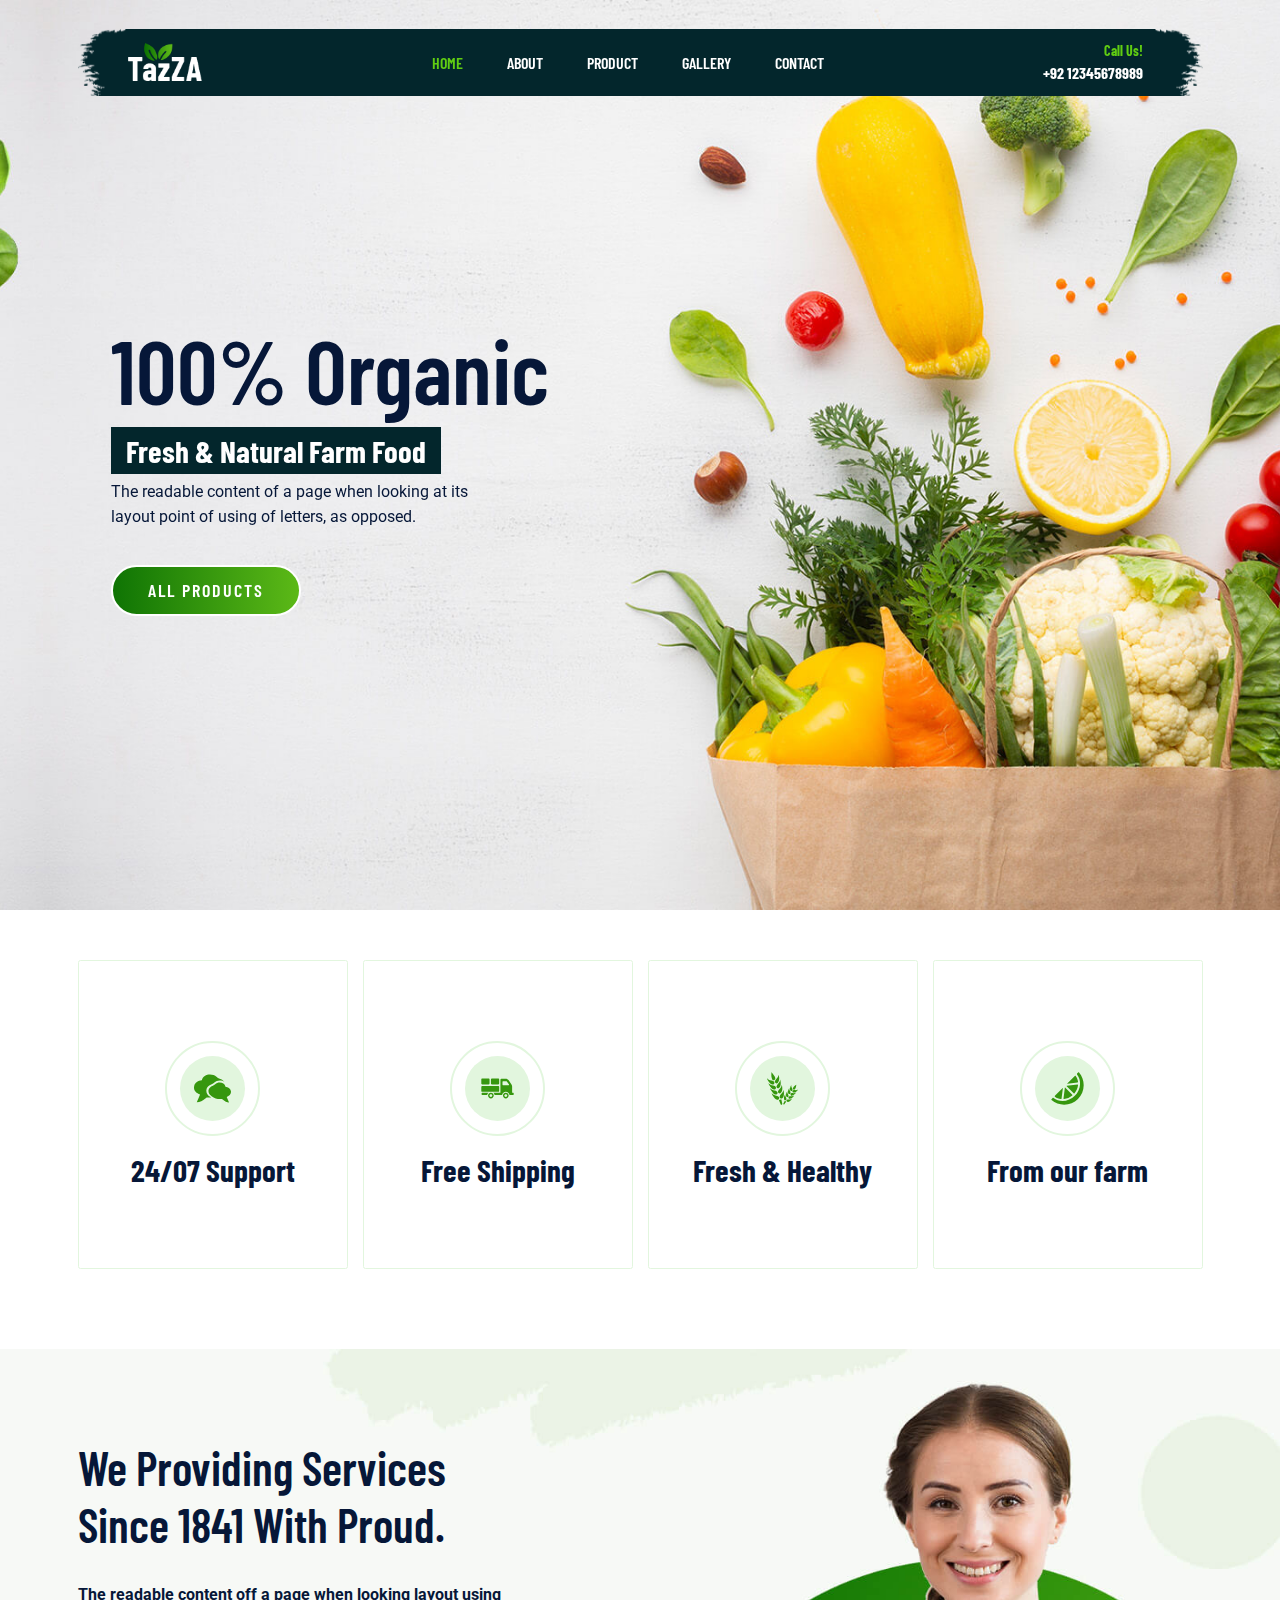
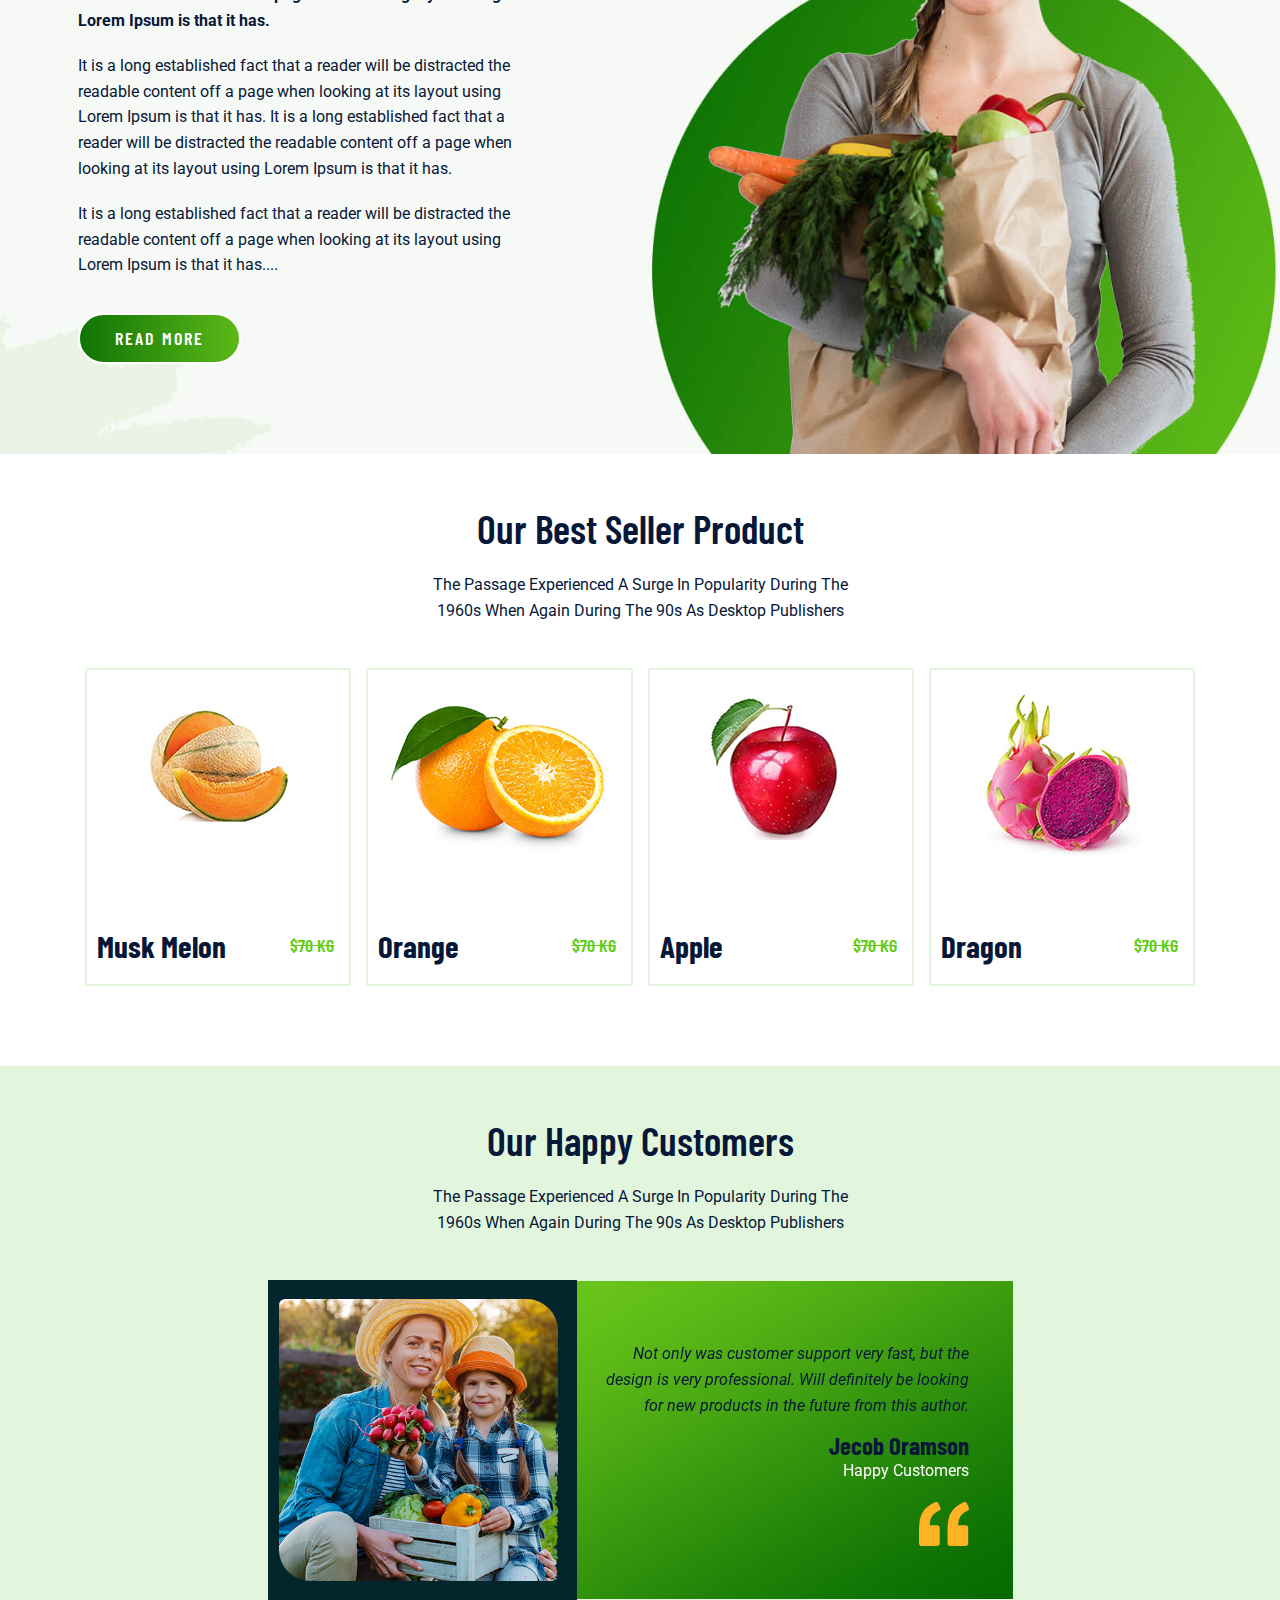
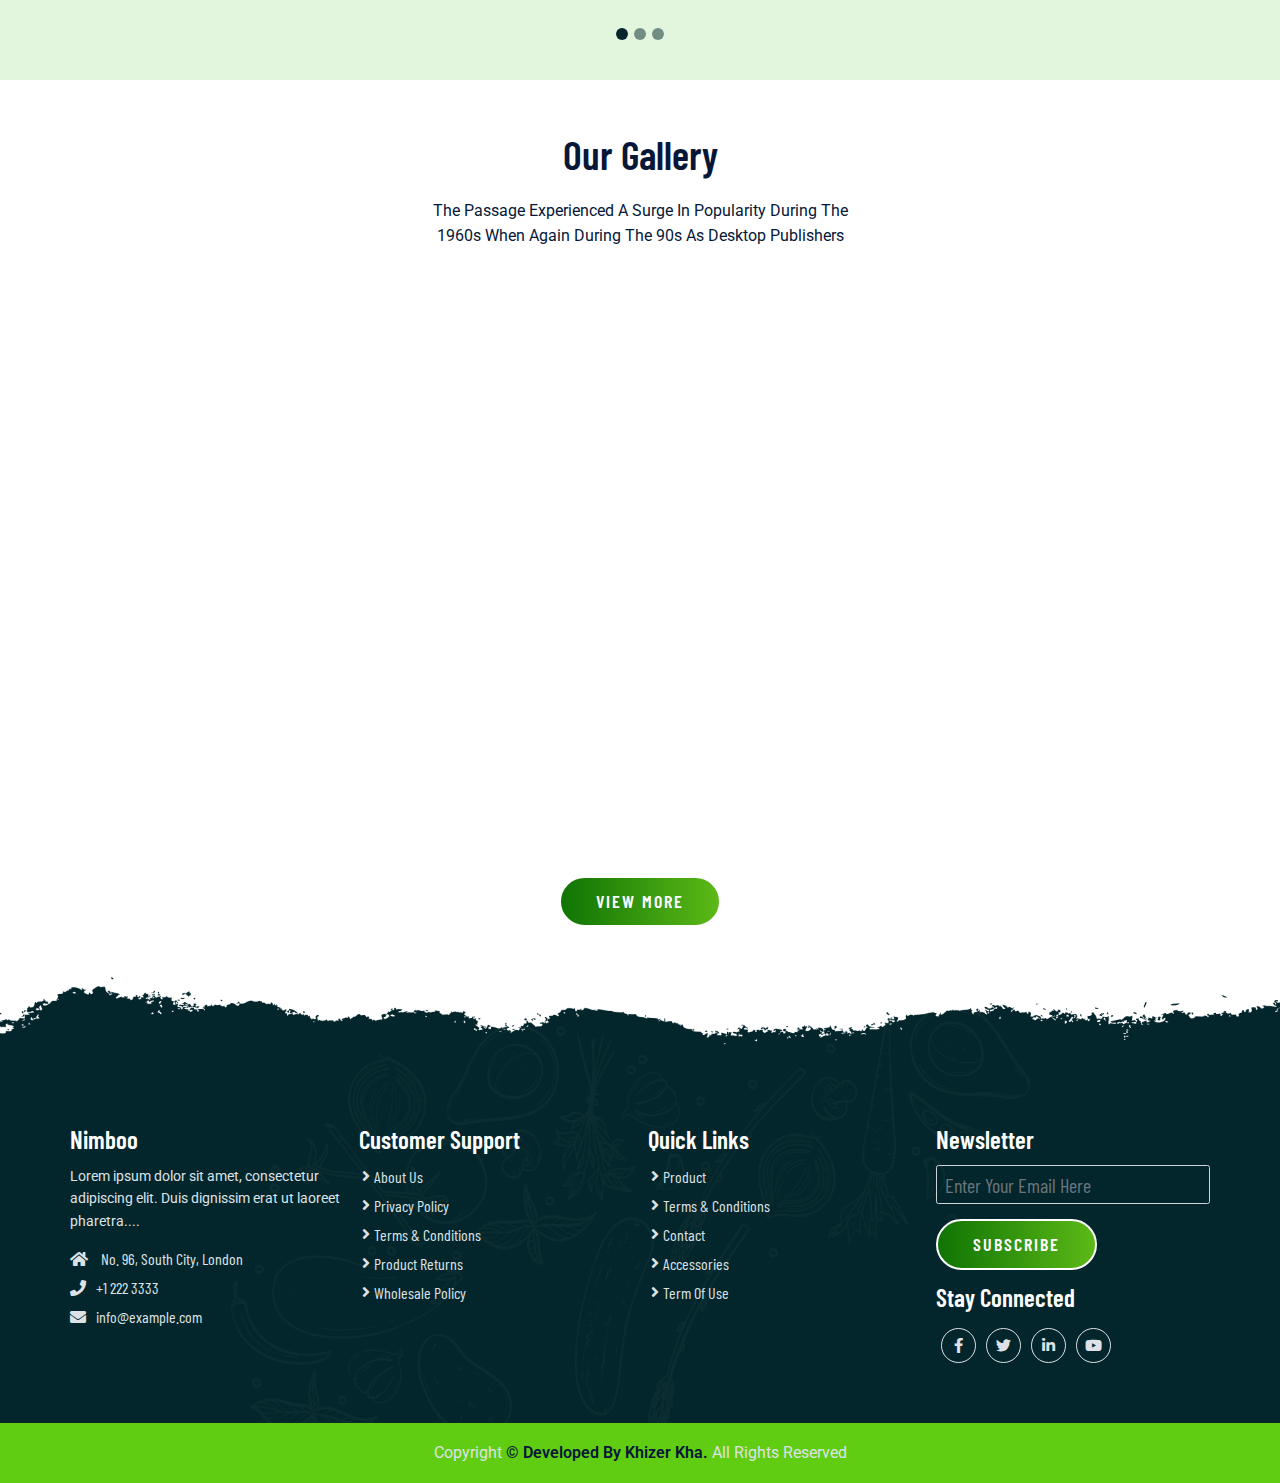
<file: index.html>
<!DOCTYPE html>
<html lang="en">
<head>
    <meta charset="UTF-8">
    <meta http-equiv="X-UA-Compatible" content="IE=edge">
    <meta name="viewport" content="width=device-width, initial-scale=1.0">
    <title>Website Developed By Khizer Khan.</title>
    <link rel="shortcut icon" href="favicon.ico" type="image/x-icon" />
    <!-- Lightbox Popup -->
    <link rel="stylesheet" href="css/lightbox.css">
    <!-- Bootstrap-->
    <link href="css/bootstrap.min.css" rel="stylesheet">
    <!-- Font Awesome 5 CDN -->
    <link rel="stylesheet" href="https://cdnjs.cloudflare.com/ajax/libs/font-awesome/5.15.4/css/all.min.css" />
    <!-- Style CSS -->
    <link rel="stylesheet" href="style.css">
</head>
<body>
    <!-- Navbar Section Start -->
    <header id="full_nav">
        <div class="header">
            <div class="container">
                <nav class="navbar navbar-expand-lg">
                    <a class="navbar-brand" href="index.html">
                        <img decoding="async" src="images/logo.png" alt="">
                    </a>
                    <button class="navbar-toggler" type="button" data-bs-toggle="collapse" data-bs-target="#main-nav"
                        aria-controls="main-nav" aria-expanded="false" aria-label="Toggle navigation">
                        <!-- <span class="navbar-toggler-icon"></span> -->
                        <i class="fas fa-stream navbar-toggler-icon"></i>
                    </button>

                    <div class="collapse navbar-collapse" id="main-nav">
                        <ul class="navbar-nav mx-auto">
                            <li class="nav-item">
                                <a class="nav-link active" href="#">Home</a>
                            </li>

                            <li class="nav-item">
                                <a class="nav-link" href="about.html">About</a>
                            </li>

                            <li class="nav-item">
                                <a class="nav-link" href="product.html">Product</a>
                            </li>

                            <li class="nav-item">
                                <a class="nav-link" href="gallery.html">Gallery</a>
                            </li>
                            <li class="nav-item">
                                <a class="nav-link" href="contact.html">Contact</a>
                            </li>
                        </ul>

                        <div class="header_right">
                            <div class="text-lg-end">
                                <span>Call Us!</span>
                                <span class="phone_no">+92 12345678989</span>
                            </div>
                        </div>
                    </div>
                </nav>
            </div>
        </div>
    </header>
    <!-- Navbar Section Exit -->

    <!-- banner Section start -->
    <section class="banner_section">
        <div class="container">
            <div id="banner-carousel" class="carousel carousel-dark slide" data-bs-ride="carousel">
                <div class="carousel-inner">
                    <div class="carousel-item active">
                        <div class="carousel-caption">
                            <div class="banner-content">
                                <h1>100% Organic</h1>
                                <h3>Fresh & Natural Farm Food</h3>
                                <p>The readable content of a page when looking at its layout point of using of letters,
                                    as opposed.</p>
                                <a href="product.html" class="btn main-btn">ALL PRoducts</a>
                            </div>
                        </div>
                    </div>
                    <div class="carousel-item">
                        <div class="carousel-caption">
                            <div class="banner-content">
                                <h1>100% Organic</h1>
                                <h3>Fresh & Natural Farm Food</h3>
                                <p>The readable content of a page when looking at its layout point of using of letters,
                                    as opposed.</p>
                                <a href="product.html" class="btn main-btn">ALL PRoducts</a>
                            </div>
                        </div>
                    </div>
                </div>
            </div>
        </div>
    </section>
    <!-- banner section exit -->

    <!-- Features Section start -->
    <section class="feature_section">
        <div class="container">
            <div class="row">
                <div class="col-6 col-lg-3 mb-5">
                    <div class="card features-box">
                        <div class="text-center">
                            <div class="features-icon-border">
                                <div class="features-icon">
                                    <img decoding="async" src="images/feature-icon/ui-chat.svg">
                                </div>
                            </div>
                            <div class="features-text">
                                <h3>24/07 Support</h3>
                            </div>
                        </div>
                    </div>
                </div>
                <div class="col-6 col-lg-3 mb-5">
                    <div class="card features-box">
                        <div class="text-center">
                            <div class="features-icon-border">
                                <div class="features-icon">
                                    <img decoding="async" src="images/feature-icon/truck-loaded.svg">
                                </div>
                            </div>
                            <div class="features-text">
                                <h3>Free Shipping</h3>
                            </div>
                        </div>
                    </div>
                </div>
                <div class="col-6 col-lg-3 mb-5">
                    <div class="card features-box">
                        <div class="text-center">
                            <div class="features-icon-border">
                                <div class="features-icon">
                                    <img decoding="async" src="images/feature-icon/wheat.svg">
                                </div>
                            </div>
                            <div class="features-text">
                                <h3>Fresh & Healthy</h3>
                            </div>
                        </div>
                    </div>
                </div>
                <div class="col-6 col-lg-3 mb-5">
                    <div class="card features-box">
                        <div class="text-center">
                            <div class="features-icon-border">
                                <div class="features-icon">
                                    <img decoding="async" src="images/feature-icon/lemon.svg">
                                </div>
                            </div>
                            <div class="features-text">
                                <h3>From our farm</h3>
                            </div>
                        </div>
                    </div>
                </div>
            </div>
        </div>
    </section>
    <!-- Features Section Exit -->

    <!--About Section start -->
    <section class="landing_about_section">
        <div class="container">
            <div class="row align-items-center">
                <div class="col-xl-5 col-lg-6 col-sm-8">
                    <div class="about-content">
                        <h2>We Providing Services Since 1841 With Proud.</h2>
                        <div class="about-details">
                            <p class="fw-bold">The readable content off a page when looking layout using Lorem Ipsum is
                                that it has.</p>
                            <p>It is a long established fact that a reader will be distracted the readable content off a
                                page when looking at its layout using Lorem Ipsum is that it has. It is a long
                                established fact that a reader will be distracted the readable content off a page when
                                looking at its layout using Lorem Ipsum is that it has.</p>
                            <p>It is a long established fact that a reader will be distracted the readable content off a
                                page when looking at its layout using Lorem Ipsum is that it has....</p>

                            <a href="about.html" class="btn main-btn">Read More</a>
                        </div>
                    </div>
                </div>
            </div>
        </div>
    </section>
    <!--About Section Exit -->

    <!--Product Section start -->
    <section class="landing_product_section">
        <div class="container">
            <div class="row justify-content-center">
                <div class="col-12 text-center pb-5">
                    <h2 class="section-title">Our Best Seller Product</h2>
                    <p class="section-subtitle">The Passage Experienced A Surge In Popularity During The 1960s When
                        Again During The 90s As Desktop Publishers</p>
                </div>
            </div>

            <div class="row mx-0">
                <div class="col-lg-3 col-sm-6 mb-5">
                    <div class="card product-card">
                        <div class="product-img">
                            <img decoding="async" src="images/products/product-1.jpg" class="img-fluid" />
                        </div>
                        <div class="d-flex align-items-center justify-content-between">
                            <h3>Musk Melon</h3>
                            <span>$70 KG</span>
                        </div>
                        <div class="product-detail">
                            <a href="product.html" class="btn main-btn">View PRoducts</a>
                        </div>
                    </div>
                </div>
                <div class="col-lg-3 col-sm-6 mb-5">
                    <div class="card product-card">
                        <div class="product-img">
                            <img decoding="async" src="images/products/product-2.jpg" class="img-fluid" />
                        </div>
                        <div class="d-flex align-items-center justify-content-between">
                            <h3>Orange</h3>
                            <span>$70 KG</span>
                        </div>
                        <div class="product-detail">
                            <a href="product.html" class="btn main-btn">View PRoducts</a>
                        </div>
                    </div>
                </div>
                <div class="col-lg-3 col-sm-6 mb-5">
                    <div class="card product-card">
                        <div class="product-img">
                            <img decoding="async" src="images/products/product-3.jpg" class="img-fluid" />
                        </div>
                        <div class="d-flex align-items-center justify-content-between">
                            <h3>Apple</h3>
                            <span>$70 KG</span>
                        </div>
                        <div class="product-detail">
                            <a href="product.html" class="btn main-btn">View PRoducts</a>
                        </div>
                    </div>
                </div>
                <div class="col-lg-3 col-sm-6 mb-5">
                    <div class="card product-card">
                        <div class="product-img">
                            <img decoding="async" src="images/products/product-4.jpg" class="img-fluid" />
                        </div>
                        <div class="d-flex align-items-center justify-content-between">
                            <h3>Dragon</h3>
                            <span>$70 KG</span>
                        </div>
                        <div class="product-detail">
                            <a href="product.html" class="btn main-btn">View PRoducts</a>
                        </div>
                    </div>
                </div>
            </div>

        </div>
    </section>
    <!--Product Section Exit -->

    <!-- testimonial Section start -->
    <section class="testimonial_section">
        <div class="container">
            <div class="row pb-5">
                <div class="col-12 text-center">
                    <h2 class="section-title">Our Happy Customers</h2>
                    <p class="section-subtitle">The Passage Experienced A Surge In Popularity During The 1960s When
                        Again During The 90s As Desktop Publishers</p>
                </div>
            </div>
            <div class="row justify-content-center">
                <div class="col-xl-8 col-md-10">
                    <div id="testimonial-slider" class="carousel slide" data-bs-ride="carousel">
                        <div class="carousel-indicators">
                            <button data-bs-target="#testimonial-slider" data-bs-slide-to="0" class="active"
                                aria-current="true" aria-label="Slide 1"></button>
                            <button data-bs-target="#testimonial-slider" data-bs-slide-to="1"
                                aria-label="Slide 2"></button>
                            <button data-bs-target="#testimonial-slider" data-bs-slide-to="2"
                                aria-label="Slide 3"></button>
                        </div>
                        <div class="carousel-inner">
                            <div class="carousel-item active">
                                <div class="d-sm-flex row">
                                    <div class="profile-box col-sm-5">
                                        <img decoding="async" src="images/testimonial/testimonial-1.png" class="img-fluid">
                                    </div>
                                    <div class="card  col-sm-7">
                                        <div class="desc-box">
                                            <p class="fst-italic">Not only was customer support
                                                very fast, but the
                                                design is very professional. Will definitely be
                                                looking for new products
                                                in the future from this author.</p>
                                            <div class="my-4">
                                                <h4>Jecob Oramson</h4>
                                                <p class="m-0 text-white">Happy Customers</p>
                                            </div>
                                            <img decoding="async" src="images/testimonial/qoutes.svg" class="float-end">
                                        </div>
                                    </div>
                                </div>
                            </div>
                            <div class="carousel-item">
                                <div class="d-sm-flex row">
                                    <div class="profile-box col-sm-5">
                                        <img decoding="async" src="images/testimonial/testimonial-1.png" class="img-fluid">
                                    </div>
                                    <div class="card  col-sm-7">
                                        <div class="desc-box">
                                            <p class="fst-italic">Not only was customer support
                                                very fast, but the
                                                design is very professional. Will definitely be
                                                looking for new products
                                                in the future from this author.</p>
                                            <div class="my-4">
                                                <h4>Jecob Oramson</h4>
                                                <p class="m-0 text-white">Happy Customers</p>
                                            </div>
                                            <img decoding="async" src="images/testimonial/qoutes.svg" class="float-end">
                                        </div>
                                    </div>
                                </div>
                            </div>
                            <div class="carousel-item">
                                <div class="d-sm-flex row">
                                    <div class="profile-box col-sm-5">
                                        <img decoding="async" src="images/testimonial/testimonial-1.png" class="img-fluid">
                                    </div>
                                    <div class="card  col-sm-7">
                                        <div class="desc-box">
                                            <p class="fst-italic">Not only was customer support
                                                very fast, but the
                                                design is very professional. Will definitely be
                                                looking for new products
                                                in the future from this author.</p>
                                            <div class="my-4">
                                                <h4>Jecob Oramson</h4>
                                                <p class="m-0 text-white">Happy Customers</p>
                                            </div>
                                            <img decoding="async" src="images/testimonial/qoutes.svg" class="float-end">
                                        </div>
                                    </div>
                                </div>
                            </div>
                        </div>
                    </div>

                </div>
    </section>
    <!--testimonial Section Exit -->

    <!-- Gallery Section Start-->
    <section class="gallery_section">
        <div class="container">
            <div class="row">
                <div class="col-12 text-center pb-5">
                    <h2 class="section-title">Our Gallery</h2>
                    <p class="section-subtitle">The Passage Experienced A Surge In Popularity During The 1960s When
                        Again During The 90s As Desktop Publishers</p>
                </div>
                <div class="col-sm-6 col-lg-4 mb-4">
                    <a href="images/gallery/g-1.jpg" data-lightbox="image" data-title="Lemon">
                        <img decoding="async" src="images/gallery/g-1.jpg" class="img-fluid rounded-3">
                    </a>
                </div>
                <div class="col-sm-6 col-lg-4 mb-4">
                    <a href="images/gallery/g-2.jpg" data-lightbox="image" data-title="Lemon">
                        <img decoding="async" src="images/gallery/g-2.jpg" class="img-fluid rounded-3">
                    </a>
                </div>
                <div class="col-sm-6 col-lg-4 mb-4">
                    <a href="images/gallery/g-3.jpg" data-lightbox="image" data-title="Lemon">
                        <img decoding="async" src="images/gallery/g-3.jpg" class="img-fluid rounded-3">
                    </a>
                </div>
                <div class="col-sm-6 col-lg-4 mb-4">
                    <a href="images/gallery/g-4.jpg" data-lightbox="image" data-title="Lemon">
                        <img decoding="async" src="images/gallery/g-4.jpg" class="img-fluid rounded-3">
                    </a>
                </div>
                <div class="col-sm-6 col-lg-4 mb-4">
                    <a href="images/gallery/g-5.jpg" data-lightbox="image" data-title="Lemon">
                        <img decoding="async" src="images/gallery/g-5.jpg" class="img-fluid rounded-3">
                    </a>
                </div>
                <div class="col-sm-6 col-lg-4 mb-4">
                    <a href="images/gallery/g-6.jpg" data-lightbox="image" data-title="Lemon">
                        <img decoding="async" src="images/gallery/g-6.jpg" class="img-fluid rounded-3">
                    </a>
                </div>

                <div class="col-sm-12 text-center mt-4">
                    <a href="gallery.html" class="btn main-btn">View More</a>
                </div>
            </div>
        </div>
    </section>
    <!-- Gallery Section Exit -->

    <!-- Footer section Start-->
    <section class="footer_wrapper mt-3 mt-md-0">
        <div class="container px-5 px-lg-0">
            <div class="row">
                <div class="col-lg-3 col-sm-6 mb-5 mb-lg-0">
                    <h5>Nimboo</h5>
                    <p class="mb-4 ps-0 company_details">Lorem ipsum dolor sit amet, consectetur adipiscing elit. Duis
                        dignissim erat ut laoreet
                        pharetra....</p>
                    <div class="contact-info">
                        <ul class="list-unstyled">
                            <li><a href="#"><i class="fa fa-home me-3"></i> No. 96, South City, London</a></li>
                            <li><a href="#"><i class="fa fa-phone me-3"></i>+1 222 3333</a></li>
                            <li><a href="#"><i class="fa fa-envelope me-3"></i>info@example.com</a></li>
                        </ul>
                    </div>
                </div>
                <div class="col-lg-3 col-sm-6 mb-5 mb-lg-0">
                    <h5>Customer Support</h5>
                    <ul class="link-widget p-0">
                        <li><a href="#">About Us</a></li>
                        <li><a href="#">Privacy Policy</a></li>
                        <li><a href="#">Terms & Conditions</a></li>
                        <li><a href="#">Product Returns</a></li>
                        <li><a href="#">Wholesale Policy</a></li>
                    </ul>
                </div>
                <div class="col-lg-3 col-sm-6 mb-5 mb-lg-0">
                    <h5>Quick Links</h5>
                    <ul class="link-widget p-0">
                        <li><a href="#">Product</a></li>
                        <li><a href="#">Terms & Conditions</a></li>
                        <li><a href="#">Contact</a></li>
                        <li><a href="#">Accessories</a></li>
                        <li><a href="#">Term Of Use</a></li>
                    </ul>
                </div>
                <div class="col-lg-3 col-sm-6 mb-5 mb-lg-0">
                    <h5>Newsletter</h5>
                    <div class="form-group mb-4">
                        <input type="email" class="form-control bg-transparent" placeholder="Enter Your Email Here">
                        <button type="submit" class="btn main-btn">Subscribe</button>
                    </div>
                    <h5>Stay Connected</h5>
                    <ul class="social-network d-flex align-items-center p-0">
                        <li><a href="#"><i class="fab fa-facebook-f"></i></a></li>
                        <li><a href="#"><i class="fab fa-twitter"></i></a></li>
                        <li><a href="#"><i class="fab fa-linkedin-in"></i></a></li>
                        <li><a href="#"><i class="fab fa-youtube"></i></a></li>
                    </ul>
                </div>
            </div>
        </div>
        <div class="container-fluid copyright-section">
            <p>Copyright <a href="#">© Developed By Khizer Kha.</a> All Rights Reserved</p>
        </div>
    </section>
    <!-- Footer Section Exit  -->

    <!-- jQuery CDN -->
    <script src="https://code.jquery.com/jquery-3.6.0.min.js"></script>

    <!-- Lightbox Pupup -->
    <script src="js/lightbox.js"></script>

    <!-- Bootstrap 5 CDN -->
    <script src="https://cdn.jsdelivr.net/npm/@popperjs/core@2.10.2/dist/umd/popper.min.js"></script>
    <script src="js/bootstrap.min.js"></script>

    <!-- Custom JS -->
    <script src="script.js"></script>
</body>
</html>
</file>
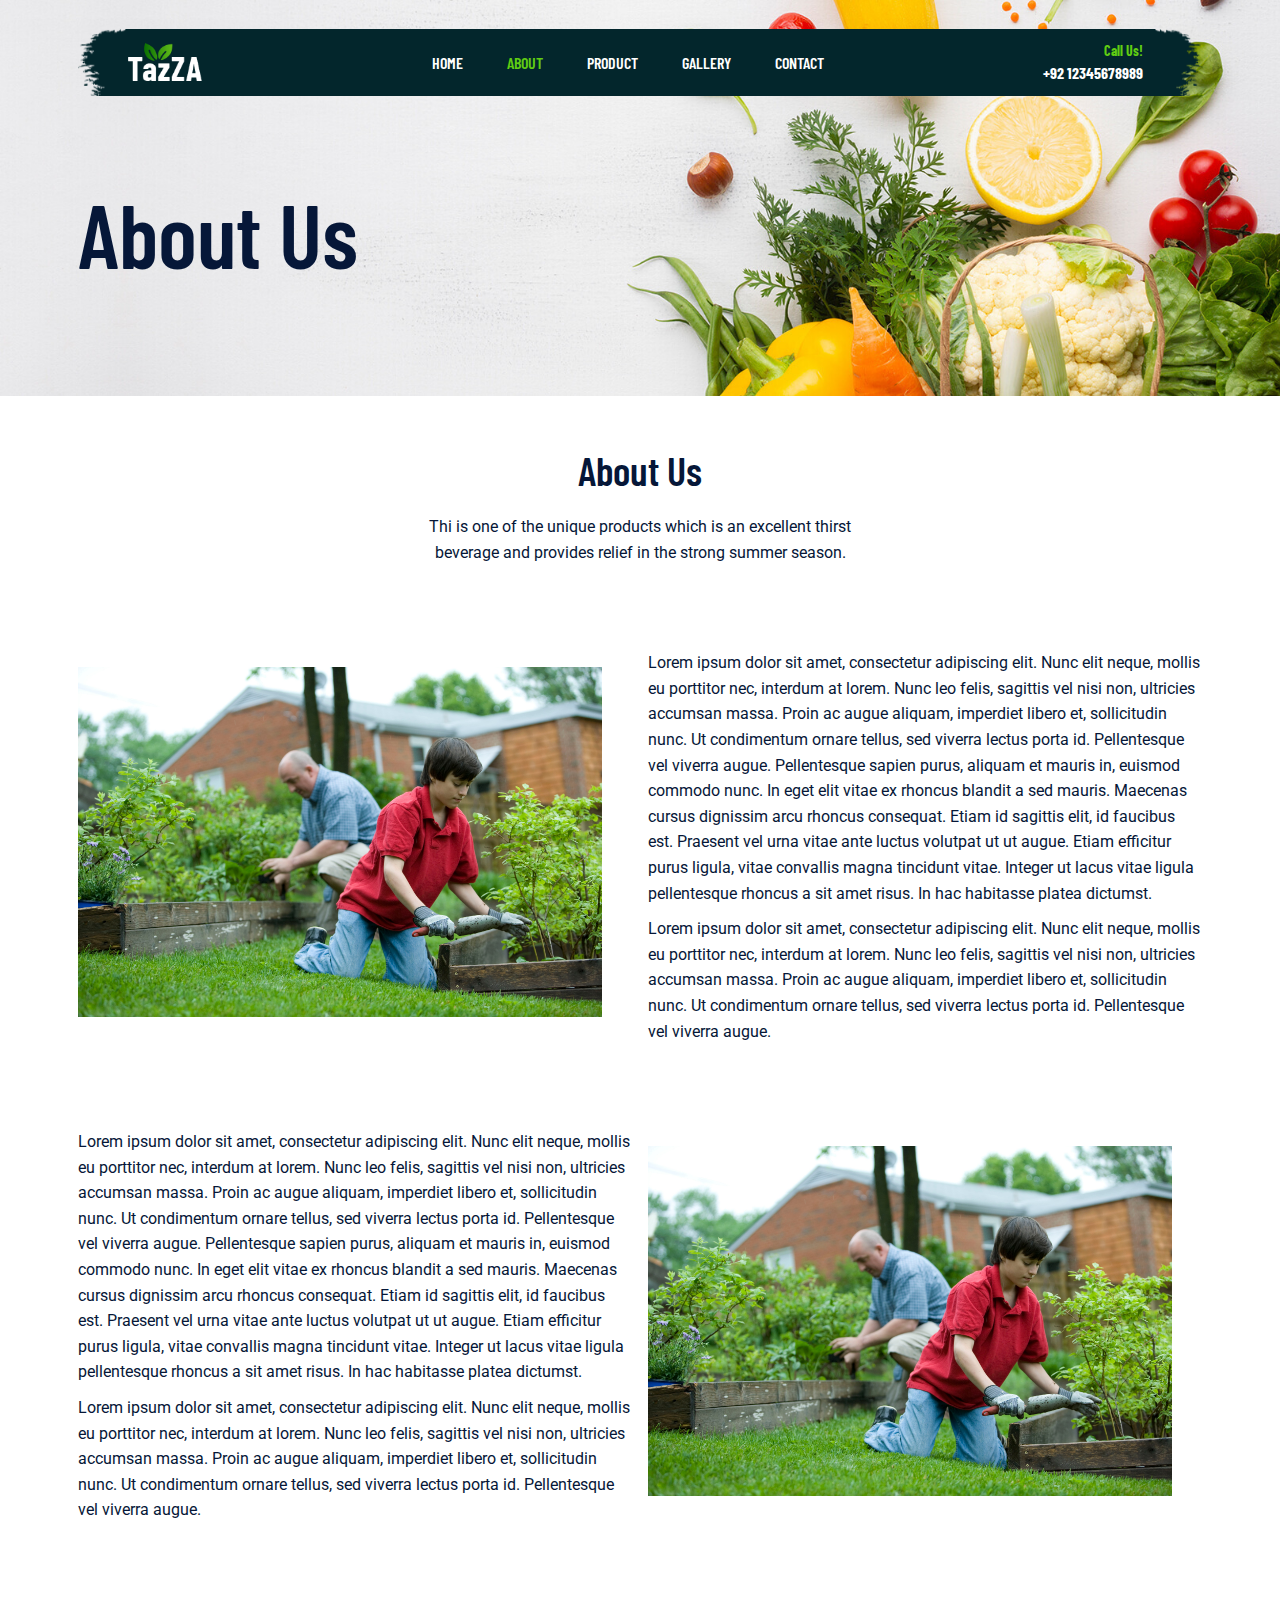
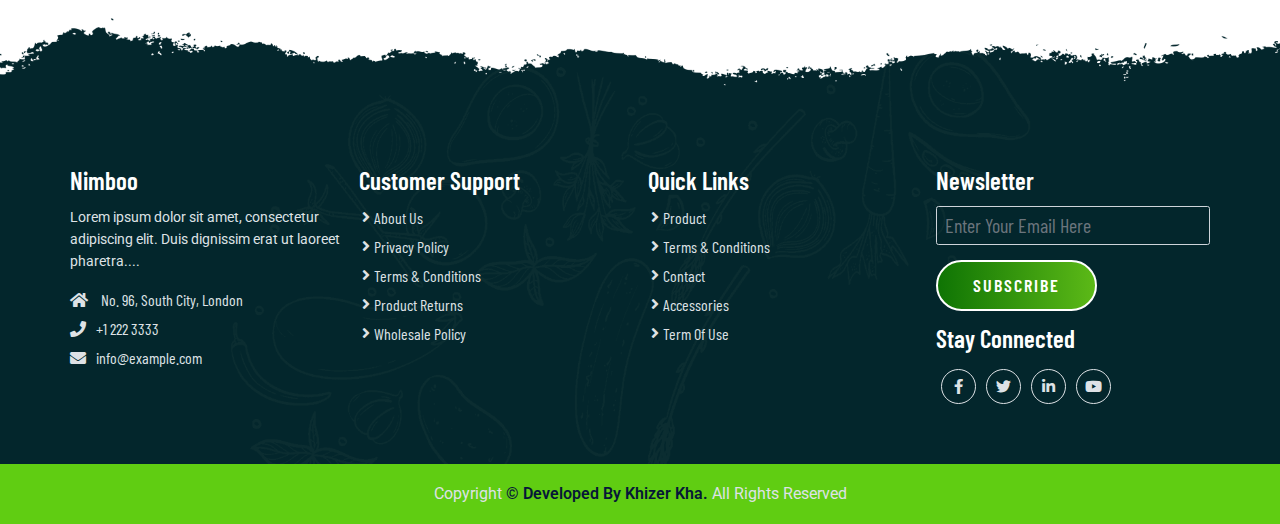
<file: about.html>
<!DOCTYPE html>
<html lang="en">
<head>
    <meta charset="UTF-8">
    <meta http-equiv="X-UA-Compatible" content="IE=edge">
    <meta name="viewport" content="width=device-width, initial-scale=1.0">
    <title>About Us</title>
    <link rel="shortcut icon" href="favicon.ico" type="image/x-icon" />
    <!-- Bootstrap 5 CDN -->
    <link href="css/bootstrap.min.css" rel="stylesheet">
    <!-- Font Awesome 5 CDN -->
    <link rel="stylesheet" href="https://cdnjs.cloudflare.com/ajax/libs/font-awesome/5.15.4/css/all.min.css" />
    <!-- Style CSS -->
    <link rel="stylesheet" href="style.css">
</head>

<body class="about">
    <!-- Navbar Section -->
    <header id="full_nav">
        <div class="header">
            <div class="container">
                <nav class="navbar navbar-expand-lg">
                    <a class="navbar-brand" href="index.html">
                        <img decoding="async" src="images/logo.png" alt="">
                    </a>
                    <button class="navbar-toggler" type="button" data-bs-toggle="collapse" data-bs-target="#main-nav"
                        aria-controls="main-nav" aria-expanded="false" aria-label="Toggle navigation">
                        <!-- <span class="navbar-toggler-icon"></span> -->
                        <i class="fas fa-stream navbar-toggler-icon"></i>
                    </button>

                    <div class="collapse navbar-collapse" id="main-nav">
                        <ul class="navbar-nav mx-auto">
                            <li class="nav-item active">
                                <a class="nav-link" href="index.html">Home</a>
                            </li>

                            <li class="nav-item">
                                <a class="nav-link active" href="#">About</a>
                            </li>

                            <li class="nav-item">
                                <a class="nav-link" href="product.html">Product</a>
                            </li>

                            <li class="nav-item">
                                <a class="nav-link" href="gallery.html">Gallery</a>
                            </li>
                            <li class="nav-item">
                                <a class="nav-link" href="contact.html">Contact</a>
                            </li>
                        </ul>

                        <div class="header_right">
                            <div class="text-lg-end">
                                <span>Call Us!</span>
                                <span class="phone_no">+92 12345678989</span>
                            </div>
                        </div>
                    </div>
                </nav>
            </div>
        </div>
    </header>
    <!-- Navbar Section end -->

    <!-- banner Section start -->
    <section class="banner_section">
        <div class="container">
            <div class="banner-content">
                <h1>About Us</h1>
            </div>
        </div>
    </section>
    <!-- banner section exit -->

    <!--About Section start -->
    <section class="about_section">
        <div class="container">
            <div class="row justify-content-center">
                <div class="col-12 text-center pb-5">
                    <h2 class="section-title">About Us</h2>
                    <p class="section-subtitle">Thi is one of the unique products which is an excellent thirst beverage and provides relief in the strong summer season.</p>
                </div>
            </div>
            <div class="row align-items-center py-5">
                <div class="col-lg-6 col-12 mb-4">
                    <div class="me-lg-5">
                        <img decoding="async" src="images/about/about-img.jpg" alt="about" class="img-fluid">
                    </div>
                </div>
                <div class="col-lg-6 col-12 mb-4">
                    <div class="about-content">
                        <div class="about-details">
                            <p>Lorem ipsum dolor sit amet, consectetur adipiscing elit. Nunc elit neque, mollis eu porttitor nec, interdum at lorem. Nunc leo felis, sagittis vel nisi non, ultricies accumsan massa. Proin ac augue aliquam, imperdiet libero et, sollicitudin nunc. Ut condimentum ornare tellus, sed viverra lectus porta id. Pellentesque vel viverra augue. Pellentesque sapien purus, aliquam et mauris in, euismod commodo nunc. In eget elit vitae ex rhoncus blandit a sed mauris. Maecenas cursus dignissim arcu rhoncus consequat. Etiam id sagittis elit, id faucibus est. Praesent vel urna vitae ante luctus volutpat ut ut augue. Etiam efficitur purus ligula, vitae convallis magna tincidunt vitae. Integer ut lacus vitae ligula pellentesque rhoncus a sit amet risus. In hac habitasse platea dictumst.</p>
                            <p>Lorem ipsum dolor sit amet, consectetur adipiscing elit. Nunc elit neque, mollis eu porttitor nec, interdum at lorem. Nunc leo felis, sagittis vel nisi non, ultricies accumsan massa. Proin ac augue aliquam, imperdiet libero et, sollicitudin nunc. Ut condimentum ornare tellus, sed viverra lectus porta id. Pellentesque vel viverra augue.</p>

                        </div>
                    </div>
                </div>
            </div>
            <div class="row align-items-center py-5">
                <div class="col-lg-6 col-12 order-2 order-lg-1 mb-4 ">
                    <div class="about-content">
                        <div class="about-details">
                            <p>Lorem ipsum dolor sit amet, consectetur adipiscing elit. Nunc elit neque, mollis eu porttitor nec, interdum at lorem. Nunc leo felis, sagittis vel nisi non, ultricies accumsan massa. Proin ac augue aliquam, imperdiet libero et, sollicitudin nunc. Ut condimentum ornare tellus, sed viverra lectus porta id. Pellentesque vel viverra augue. Pellentesque sapien purus, aliquam et mauris in, euismod commodo nunc. In eget elit vitae ex rhoncus blandit a sed mauris. Maecenas cursus dignissim arcu rhoncus consequat. Etiam id sagittis elit, id faucibus est. Praesent vel urna vitae ante luctus volutpat ut ut augue. Etiam efficitur purus ligula, vitae convallis magna tincidunt vitae. Integer ut lacus vitae ligula pellentesque rhoncus a sit amet risus. In hac habitasse platea dictumst.</p>
                            <p>Lorem ipsum dolor sit amet, consectetur adipiscing elit. Nunc elit neque, mollis eu porttitor nec, interdum at lorem. Nunc leo felis, sagittis vel nisi non, ultricies accumsan massa. Proin ac augue aliquam, imperdiet libero et, sollicitudin nunc. Ut condimentum ornare tellus, sed viverra lectus porta id. Pellentesque vel viverra augue.</p>

                        </div>
                    </div>
                </div>
                <div class="col-lg-6 col-12 order-1 order-lg-2 mb-4">
                    <div class="me-lg-5">
                        <img decoding="async" src="images/about/about-img.jpg" alt="about" class="img-fluid">
                    </div>
                </div>
            </div>
        </div>
    </section>
    <!--About Section Exit -->

    <!-- Footer section -->
    <section class="footer_wrapper mt-3 mt-md-0">
        <div class="container px-5 px-lg-0">
            <div class="row">
                <div class="col-lg-3 col-sm-6 mb-5 mb-lg-0">
                    <h5>Nimboo</h5>
                    <p class="mb-4 ps-0 company_details">Lorem ipsum dolor sit amet, consectetur adipiscing elit. Duis
                        dignissim erat ut laoreet
                        pharetra....</p>
                    <div class="contact-info">
                        <ul class="list-unstyled">
                            <li><a href="#"><i class="fa fa-home me-3"></i> No. 96, South City, London</a></li>
                            <li><a href="#"><i class="fa fa-phone me-3"></i>+1 222 3333</a></li>
                            <li><a href="#"><i class="fa fa-envelope me-3"></i>info@example.com</a></li>
                        </ul>
                    </div>
                </div>
                <div class="col-lg-3 col-sm-6 mb-5 mb-lg-0">
                    <h5>Customer Support</h5>
                    <ul class="link-widget p-0">
                        <li><a href="#">About Us</a></li>
                        <li><a href="#">Privacy Policy</a></li>
                        <li><a href="#">Terms & Conditions</a></li>
                        <li><a href="#">Product Returns</a></li>
                        <li><a href="#">Wholesale Policy</a></li>
                    </ul>
                </div>
                <div class="col-lg-3 col-sm-6 mb-5 mb-lg-0">
                    <h5>Quick Links</h5>
                    <ul class="link-widget p-0">
                        <li><a href="#">Product</a></li>
                        <li><a href="#">Terms & Conditions</a></li>
                        <li><a href="#">Contact</a></li>
                        <li><a href="#">Accessories</a></li>
                        <li><a href="#">Term Of Use</a></li>
                    </ul>
                </div>
                <div class="col-lg-3 col-sm-6 mb-5 mb-lg-0">
                    <h5>Newsletter</h5>
                    <div class="form-group mb-4">
                        <input type="email" class="form-control bg-transparent" placeholder="Enter Your Email Here">
                        <button type="submit" class="btn main-btn">Subscribe</button>
                    </div>
                    <h5>Stay Connected</h5>
                    <ul class="social-network d-flex align-items-center p-0">
                        <li><a href="#"><i class="fab fa-facebook-f"></i></a></li>
                        <li><a href="#"><i class="fab fa-twitter"></i></a></li>
                        <li><a href="#"><i class="fab fa-linkedin-in"></i></a></li>
                        <li><a href="#"><i class="fab fa-youtube"></i></a></li>
                    </ul>
                </div>
            </div>
        </div>
        <div class="container-fluid copyright-section">
            <p>Copyright <a href="#">© Developed By Khizer Kha.</a> All Rights Reserved</p>
        </div>
    </section>
    <!-- Footer Section Exit  -->
    <!-- Bootstrap 5 CDN -->
    <script src="https://cdn.jsdelivr.net/npm/@popperjs/core@2.10.2/dist/umd/popper.min.js"></script>
    <script src="js/bootstrap.min.js"></script>
    <!-- Custom JS -->
    <script src="script.js"></script>
</body>
</html>
</file>
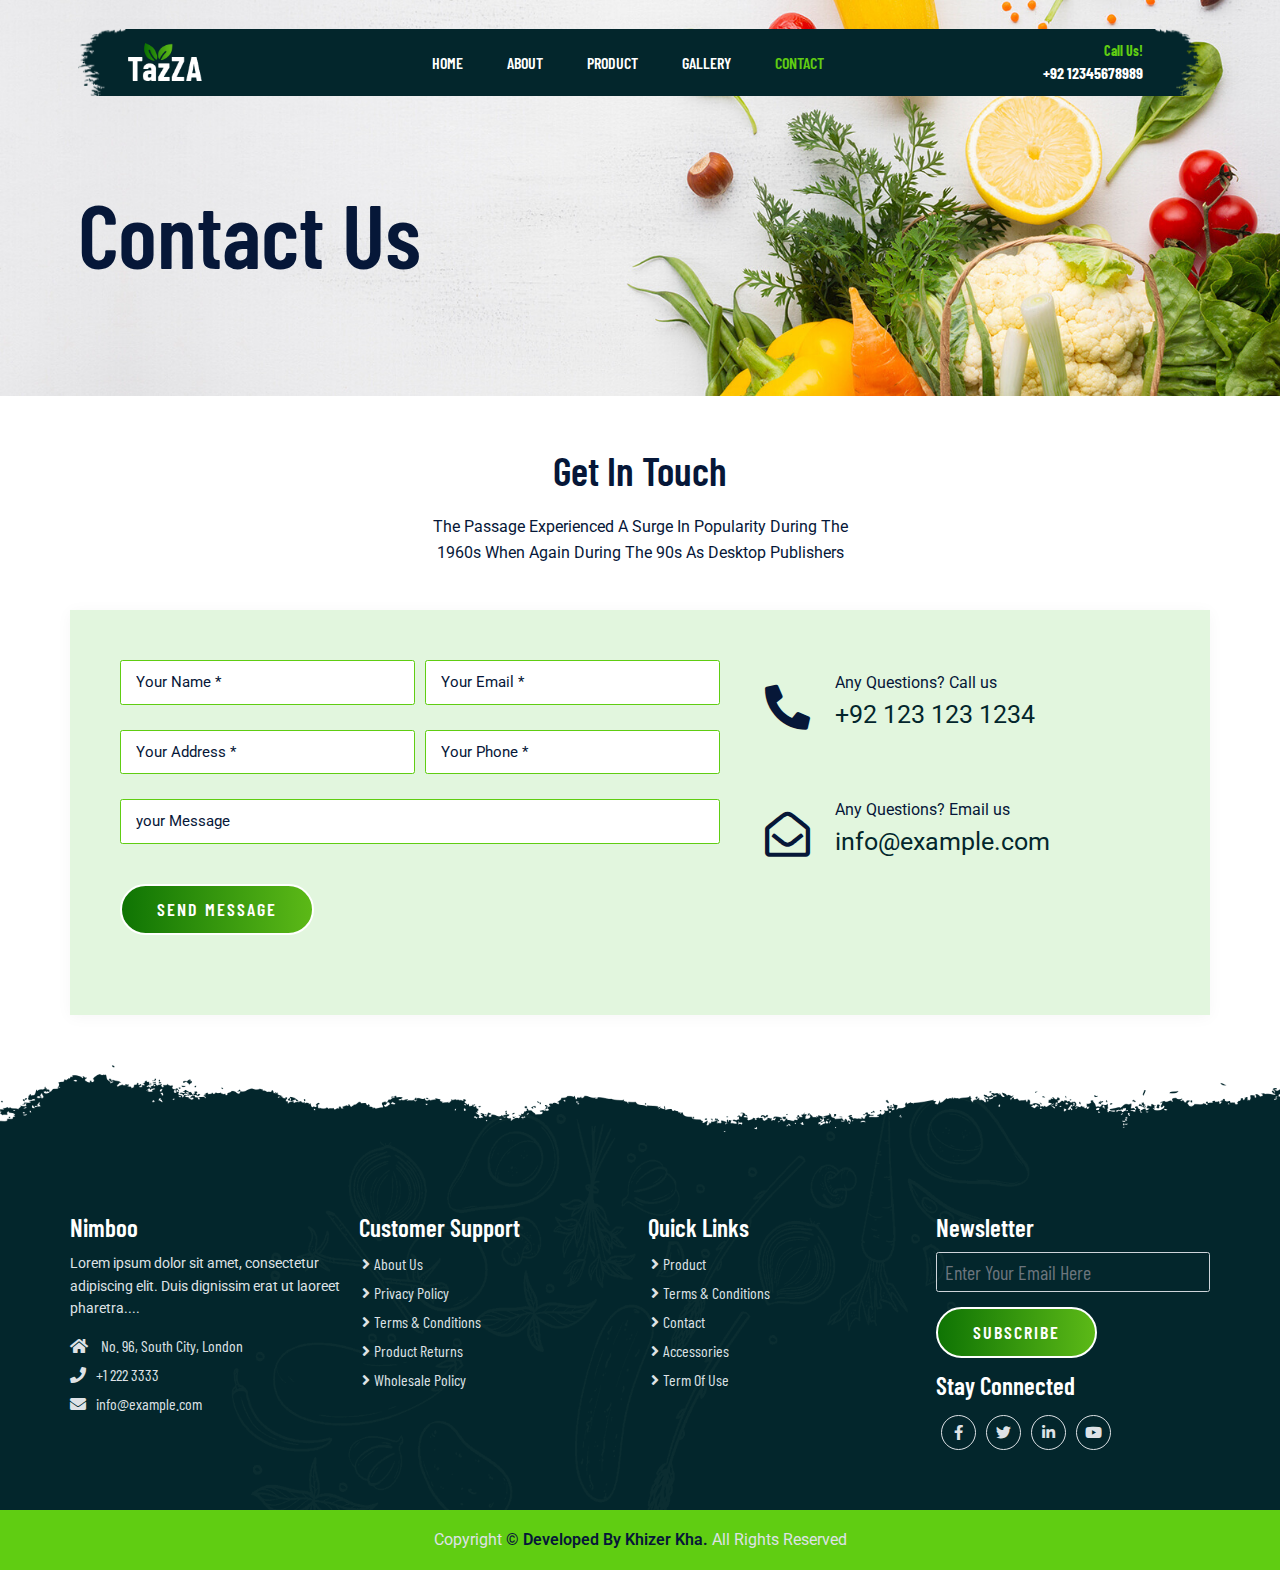
<file: contact.html>
<!DOCTYPE html>
<html lang="en">
<head>
    <meta charset="UTF-8">
    <meta http-equiv="X-UA-Compatible" content="IE=edge">
    <meta name="viewport" content="width=device-width, initial-scale=1.0">
    <title>Contact Us</title>
    <link rel="shortcut icon" href="favicon.ico" type="image/x-icon" />
    <!-- Bootstrap 5 CDN -->
    <link href="css/bootstrap.min.css" rel="stylesheet">
    <!-- Font Awesome 5 CDN -->
    <link rel="stylesheet" href="https://cdnjs.cloudflare.com/ajax/libs/font-awesome/5.15.4/css/all.min.css" />
    <!-- Style CSS -->
    <link rel="stylesheet" href="style.css">
</head>

<body class="contact">
    <!-- Navbar Section Start -->
    <header id="full_nav">
        <div class="header">
            <div class="container">
                <nav class="navbar navbar-expand-lg">
                    <a class="navbar-brand" href="index.html">
                        <img decoding="async" src="images/logo.png" alt="">
                    </a>
                    <button class="navbar-toggler" type="button" data-bs-toggle="collapse" data-bs-target="#main-nav"
                        aria-controls="main-nav" aria-expanded="false" aria-label="Toggle navigation">
                        <!-- <span class="navbar-toggler-icon"></span> -->
                        <i class="fas fa-stream navbar-toggler-icon"></i>
                    </button>

                    <div class="collapse navbar-collapse" id="main-nav">
                        <ul class="navbar-nav mx-auto">
                            <li class="nav-item">
                                <a class="nav-link" href="index.html">Home</a>
                            </li>

                            <li class="nav-item">
                                <a class="nav-link" href="about.html">About</a>
                            </li>

                            <li class="nav-item">
                                <a class="nav-link" href="product.html">Product</a>
                            </li>

                            <li class="nav-item">
                                <a class="nav-link" href="gallery.html">Gallery</a>
                            </li>
                            <li class="nav-item">
                                <a class="nav-link active" href="#">Contact</a>
                            </li>
                        </ul>

                        <div class="header_right">
                            <div class="text-lg-end">
                                <span>Call Us!</span>
                                <span class="phone_no">+92 12345678989</span>
                            </div>
                        </div>
                    </div>
                </nav>
            </div>
        </div>
    </header>
    <!-- Navbar Section Exit -->

    <!-- banner Section start -->
    <section class="banner_section">
        <div class="container">
            <div class="banner-content">
                <h1>Contact Us</h1>
            </div>
        </div>
    </section>
    <!-- banner section exit -->

    <!--Contact Section Start-->
    <section class="contact_section">
        <div class="container">
            <div class="row justify-content-center">
                <div class="col-12 text-center pb-5">
                    <h2 class="section-title">Get In Touch</h2>
                    <p class="section-subtitle">The Passage Experienced A Surge In Popularity During The 1960s When
                        Again During The 90s As Desktop Publishers</p>
                </div>
                <div class="col-12 contact-form">
                    <div class="row">
                        <div class="col-lg-7 mb-5">
                            <form class="row g-3">
                                <div class="col-md-6 mb-4">
                                    <input type="text" class="form-control" placeholder="Your Name *" required="">
                                </div>
                                <div class="col-md-6 mb-4">
                                    <input type="email" class="form-control" placeholder="Your Email *" required="">
                                </div>
                                <div class="col-md-6 mb-4">
                                    <input type="text" class="form-control" placeholder="Your Address *" required="">
                                </div>
                                <div class="col-md-6 mb-4">
                                    <input type="number" class="form-control" placeholder="Your Phone *" required="">
                                </div>
                                <div class="col-12 mb-4">
                                    <input class="form-control" placeholder="your Message">
                                </div>
                                <div class="col-12">
                                    <button type="submit" class="btn main-btn">Send Message</button>
                                </div>
                            </form>
                        </div>
                        <div class="col-lg-5 mb-5">
                            <div class="content-box ms-sm-5">
                                <ul class="info-box clearfix">
                                    <li>
                                        <i class="fas fa-phone-alt"></i>
                                        <p>Any Questions? Call us</p>
                                        <div>
                                            <a href="#">+92 123 123 1234</a>
                                        </div>
                                    </li>
                                    <li>
                                        <i class="far fa-envelope-open"></i>
                                        <p>Any Questions? Email us</p>
                                        <div>
                                            <a href="#">info@example.com</a>
                                        </div>
                                    </li>
                                </ul>
                            </div>
                        </div>
                    </div>
                </div>
            </div>
        </div>
    </section>
    <!--Contact Section Exit -->

    <!-- Footer section Start-->
    <section class="footer_wrapper mt-3 mt-md-0">
        <div class="container px-5 px-lg-0">
            <div class="row">
                <div class="col-lg-3 col-sm-6 mb-5 mb-lg-0">
                    <h5>Nimboo</h5>
                    <p class="mb-4 ps-0 company_details">Lorem ipsum dolor sit amet, consectetur adipiscing elit. Duis
                        dignissim erat ut laoreet
                        pharetra....</p>
                    <div class="contact-info">
                        <ul class="list-unstyled">
                            <li><a href="#"><i class="fa fa-home me-3"></i> No. 96, South City, London</a></li>
                            <li><a href="#"><i class="fa fa-phone me-3"></i>+1 222 3333</a></li>
                            <li><a href="#"><i class="fa fa-envelope me-3"></i>info@example.com</a></li>
                        </ul>
                    </div>
                </div>
                <div class="col-lg-3 col-sm-6 mb-5 mb-lg-0">
                    <h5>Customer Support</h5>
                    <ul class="link-widget p-0">
                        <li><a href="#">About Us</a></li>
                        <li><a href="#">Privacy Policy</a></li>
                        <li><a href="#">Terms & Conditions</a></li>
                        <li><a href="#">Product Returns</a></li>
                        <li><a href="#">Wholesale Policy</a></li>
                    </ul>
                </div>
                <div class="col-lg-3 col-sm-6 mb-5 mb-lg-0">
                    <h5>Quick Links</h5>
                    <ul class="link-widget p-0">
                        <li><a href="#">Product</a></li>
                        <li><a href="#">Terms & Conditions</a></li>
                        <li><a href="#">Contact</a></li>
                        <li><a href="#">Accessories</a></li>
                        <li><a href="#">Term Of Use</a></li>
                    </ul>
                </div>
                <div class="col-lg-3 col-sm-6 mb-5 mb-lg-0">
                    <h5>Newsletter</h5>
                    <div class="form-group mb-4">
                        <input type="email" class="form-control bg-transparent" placeholder="Enter Your Email Here">
                        <button type="submit" class="btn main-btn">Subscribe</button>
                    </div>
                    <h5>Stay Connected</h5>
                    <ul class="social-network d-flex align-items-center p-0">
                        <li><a href="#"><i class="fab fa-facebook-f"></i></a></li>
                        <li><a href="#"><i class="fab fa-twitter"></i></a></li>
                        <li><a href="#"><i class="fab fa-linkedin-in"></i></a></li>
                        <li><a href="#"><i class="fab fa-youtube"></i></a></li>
                    </ul>
                </div>
            </div>
        </div>
        <div class="container-fluid copyright-section">
            <p>Copyright <a href="#">© Developed By Khizer Kha.</a> All Rights Reserved</p>
        </div>
    </section>
    <!-- Footer Section Exit  -->
    <!-- Bootstrap 5 CDN -->
    <script src="https://cdn.jsdelivr.net/npm/@popperjs/core@2.10.2/dist/umd/popper.min.js"></script>
    <script src="js/bootstrap.min.js"></script>
    <!-- Custom JS -->
    <script src="script.js"></script>
</body>
</html>
</file>
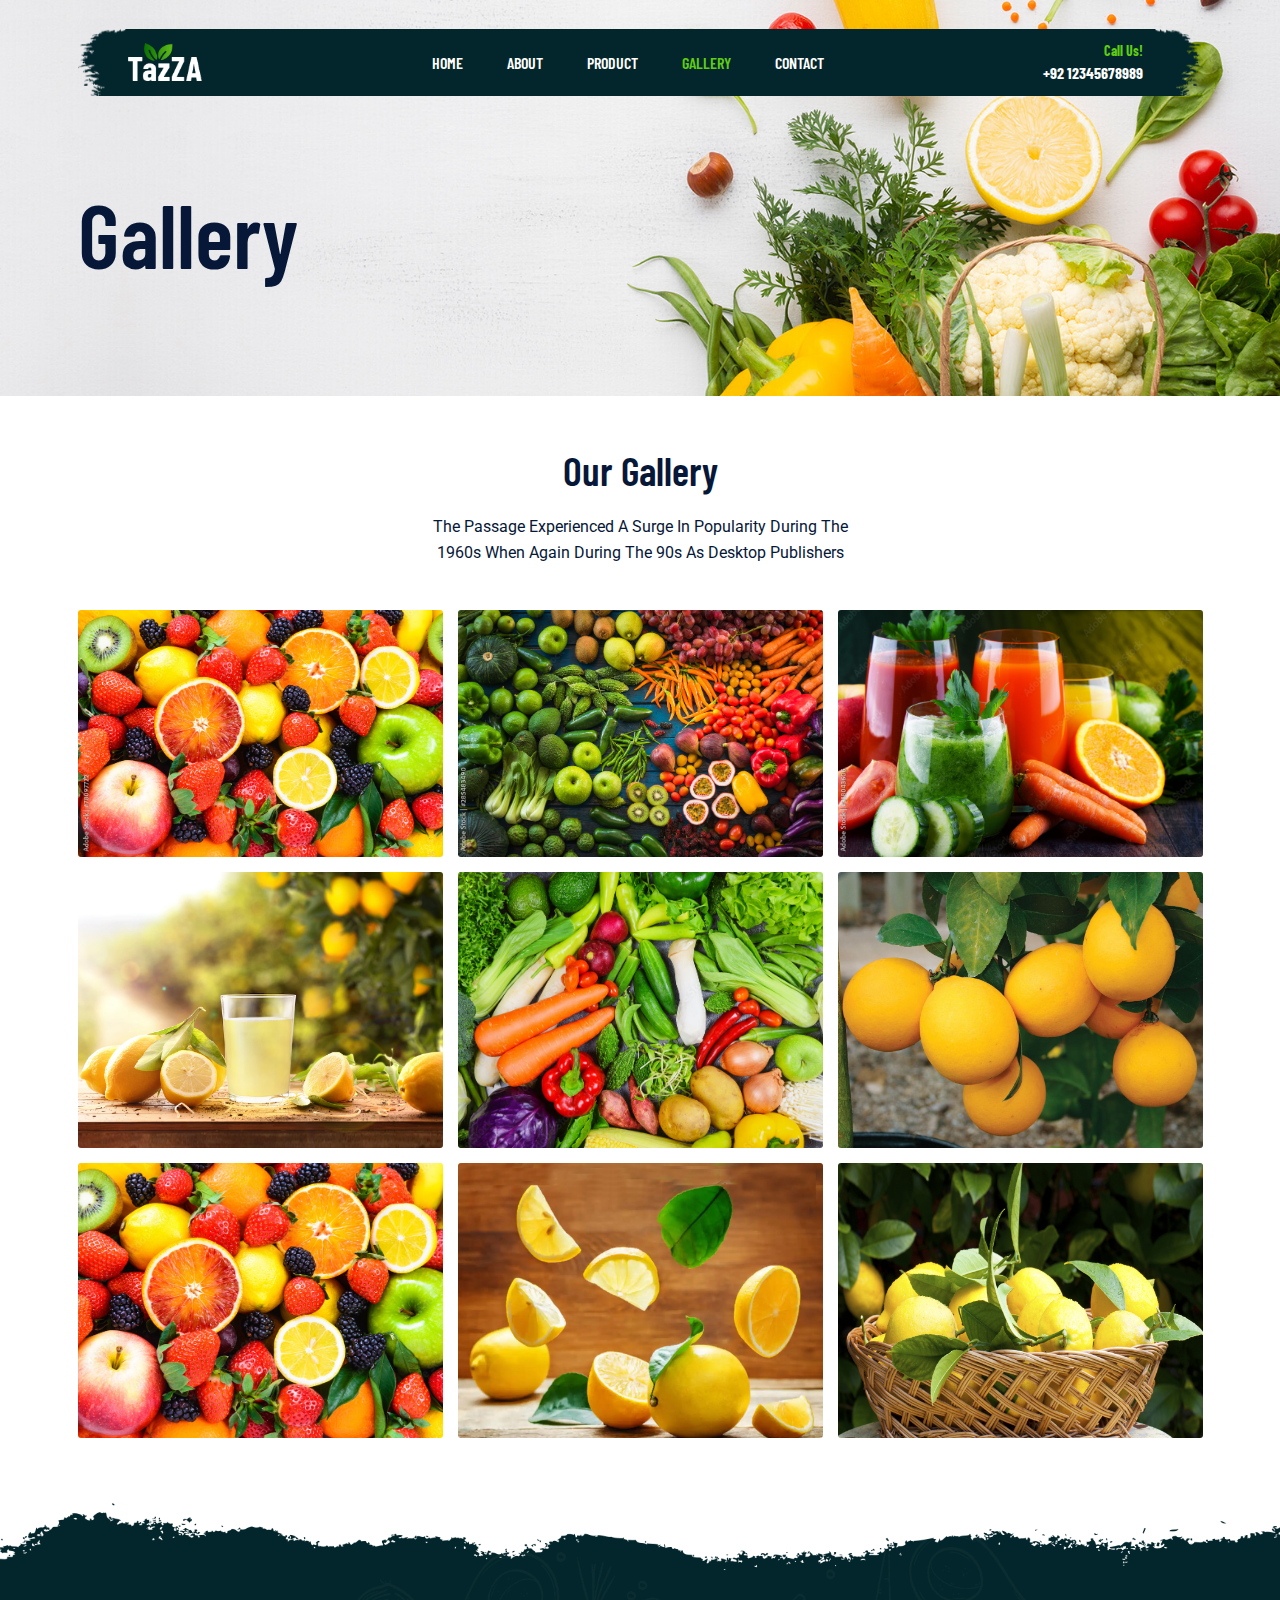
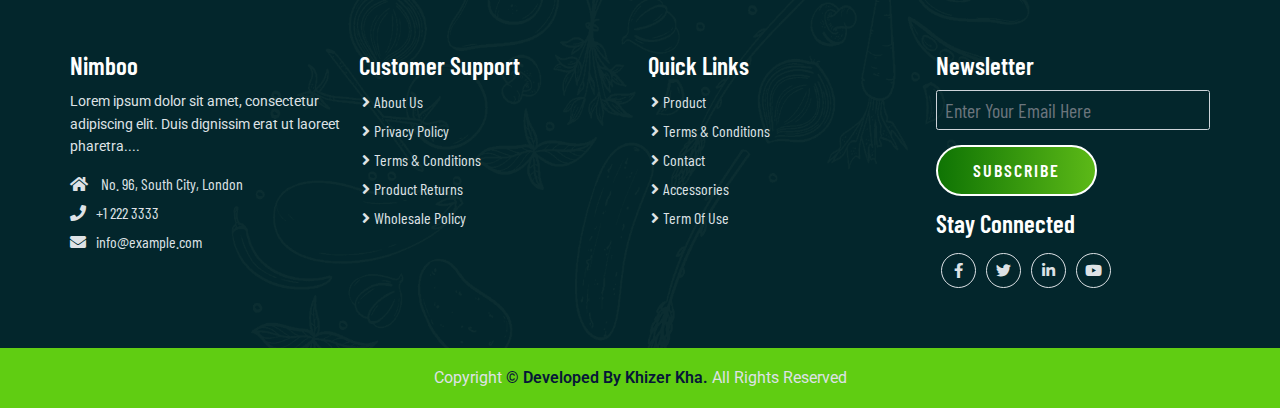
<file: gallery.html>
<!DOCTYPE html>
<html lang="en">

<head>
    <meta charset="UTF-8">
    <meta http-equiv="X-UA-Compatible" content="IE=edge">
    <meta name="viewport" content="width=device-width, initial-scale=1.0">
    <title>Nimboo</title>
    <link rel="shortcut icon" href="favicon.ico" type="image/x-icon" />

    <!-- Lightbox Pupup -->
    <link rel="stylesheet" href="css/lightbox.css">

    <!-- Bootstrap 5 CDN -->
    <link href="css/bootstrap.min.css" rel="stylesheet">

    <!-- Font Awesome 5 CDN -->
    <link rel="stylesheet" href="https://cdnjs.cloudflare.com/ajax/libs/font-awesome/5.15.4/css/all.min.css" />

    <!-- Style CSS -->
    <link rel="stylesheet" href="style.css">
</head>

<body class="gallery">
    <!-- Navbar Section Start -->
    <header id="full_nav">
        <div class="header">
            <div class="container">
                <nav class="navbar navbar-expand-lg">
                    <a class="navbar-brand" href="index.html">
                        <img decoding="async" src="images/logo.png" alt="">
                    </a>
                    <button class="navbar-toggler" type="button" data-bs-toggle="collapse" data-bs-target="#main-nav"
                        aria-controls="main-nav" aria-expanded="false" aria-label="Toggle navigation">
                        <!-- <span class="navbar-toggler-icon"></span> -->
                        <i class="fas fa-stream navbar-toggler-icon"></i>
                    </button>

                    <div class="collapse navbar-collapse" id="main-nav">
                        <ul class="navbar-nav mx-auto">
                            <li class="nav-item">
                                <a class="nav-link" href="index.html">Home</a>
                            </li>

                            <li class="nav-item">
                                <a class="nav-link" href="about.html">About</a>
                            </li>

                            <li class="nav-item">
                                <a class="nav-link" href="product.html">Product</a>
                            </li>

                            <li class="nav-item">
                                <a class="nav-link active" href="#">Gallery</a>
                            </li>
                            <li class="nav-item">
                                <a class="nav-link" href="contact.html">Contact</a>
                            </li>
                        </ul>

                        <div class="header_right">
                            <div class="text-lg-end">
                                <span>Call Us!</span>
                                <span class="phone_no">+92 12345678989</span>
                            </div>
                        </div>
                    </div>
                </nav>
            </div>
        </div>
    </header>
    <!-- Navbar Section Exit -->

    <!-- banner Section start -->
    <section class="banner_section">
        <div class="container">
            <div class="banner-content">
                <h1>Gallery</h1>
            </div>
        </div>
    </section>
    <!-- banner section exit -->

    <!-- Gallery Section Start-->
    <section class="gallery_section">
        <div class="container">
            <div class="row">
                <div class="col-12 text-center pb-5">
                    <h2 class="section-title">Our Gallery</h2>
                    <p class="section-subtitle">The Passage Experienced A Surge In Popularity During The 1960s When
                        Again During The 90s As Desktop Publishers</p>
                </div>
                <div class="col-sm-6 col-lg-4 mb-4">
                    <a href="images/gallery/g-1.jpg" data-lightbox="image" data-title="Lemon">
                        <img decoding="async" src="images/gallery/g-1.jpg" class="img-fluid rounded-3">
                    </a>
                </div>
                <div class="col-sm-6 col-lg-4 mb-4">
                    <a href="images/gallery/g-2.jpg" data-lightbox="image" data-title="Lemon">
                        <img decoding="async" src="images/gallery/g-2.jpg" class="img-fluid rounded-3">
                    </a>
                </div>
                <div class="col-sm-6 col-lg-4 mb-4">
                    <a href="images/gallery/g-3.jpg" data-lightbox="image" data-title="Lemon">
                        <img decoding="async" src="images/gallery/g-3.jpg" class="img-fluid rounded-3">
                    </a>
                </div>
                <div class="col-sm-6 col-lg-4 mb-4">
                    <a href="images/gallery/g-4.jpg" data-lightbox="image" data-title="Lemon">
                        <img decoding="async" src="images/gallery/g-4.jpg" class="img-fluid rounded-3">
                    </a>
                </div>
                <div class="col-sm-6 col-lg-4 mb-4">
                    <a href="images/gallery/g-5.jpg" data-lightbox="image" data-title="Lemon">
                        <img decoding="async" src="images/gallery/g-5.jpg" class="img-fluid rounded-3">
                    </a>
                </div>
                <div class="col-sm-6 col-lg-4 mb-4">
                    <a href="images/gallery/g-6.jpg" data-lightbox="image" data-title="Lemon">
                        <img decoding="async" src="images/gallery/g-6.jpg" class="img-fluid rounded-3">
                    </a>
                </div>
                <div class="col-sm-6 col-lg-4 mb-4">
                    <a href="images/gallery/g-1.jpg" data-lightbox="image" data-title="Lemon">
                        <img decoding="async" src="images/gallery/g-1.jpg" class="img-fluid rounded-3">
                    </a>
                </div>
                <div class="col-sm-6 col-lg-4 mb-4">
                    <a href="images/gallery/g-7.jpg" data-lightbox="image" data-title="Lemon">
                        <img decoding="async" src="images/gallery/g-7.jpg" class="img-fluid rounded-3">
                    </a>
                </div>
                <div class="col-sm-6 col-lg-4 mb-4">
                    <a href="images/gallery/g-8.jpg" data-lightbox="image" data-title="Lemon">
                        <img decoding="async" src="images/gallery/g-8.jpg" class="img-fluid rounded-3">
                    </a>
                </div>
            </div>
        </div>
    </section>
    <!-- Gallery Section Exit -->

    <!-- Footer section Start-->
    <section class="footer_wrapper mt-3 mt-md-0">
        <div class="container px-5 px-lg-0">
            <div class="row">
                <div class="col-lg-3 col-sm-6 mb-5 mb-lg-0">
                    <h5>Nimboo</h5>
                    <p class="mb-4 ps-0 company_details">Lorem ipsum dolor sit amet, consectetur adipiscing elit. Duis
                        dignissim erat ut laoreet
                        pharetra....</p>
                    <div class="contact-info">
                        <ul class="list-unstyled">
                            <li><a href="#"><i class="fa fa-home me-3"></i> No. 96, South City, London</a></li>
                            <li><a href="#"><i class="fa fa-phone me-3"></i>+1 222 3333</a></li>
                            <li><a href="#"><i class="fa fa-envelope me-3"></i>info@example.com</a></li>
                        </ul>
                    </div>
                </div>
                <div class="col-lg-3 col-sm-6 mb-5 mb-lg-0">
                    <h5>Customer Support</h5>
                    <ul class="link-widget p-0">
                        <li><a href="#">About Us</a></li>
                        <li><a href="#">Privacy Policy</a></li>
                        <li><a href="#">Terms & Conditions</a></li>
                        <li><a href="#">Product Returns</a></li>
                        <li><a href="#">Wholesale Policy</a></li>
                    </ul>
                </div>
                <div class="col-lg-3 col-sm-6 mb-5 mb-lg-0">
                    <h5>Quick Links</h5>
                    <ul class="link-widget p-0">
                        <li><a href="#">Product</a></li>
                        <li><a href="#">Terms & Conditions</a></li>
                        <li><a href="#">Contact</a></li>
                        <li><a href="#">Accessories</a></li>
                        <li><a href="#">Term Of Use</a></li>
                    </ul>
                </div>
                <div class="col-lg-3 col-sm-6 mb-5 mb-lg-0">
                    <h5>Newsletter</h5>
                    <div class="form-group mb-4">
                        <input type="email" class="form-control bg-transparent" placeholder="Enter Your Email Here">
                        <button type="submit" class="btn main-btn">Subscribe</button>
                    </div>
                    <h5>Stay Connected</h5>
                    <ul class="social-network d-flex align-items-center p-0">
                        <li><a href="#"><i class="fab fa-facebook-f"></i></a></li>
                        <li><a href="#"><i class="fab fa-twitter"></i></a></li>
                        <li><a href="#"><i class="fab fa-linkedin-in"></i></a></li>
                        <li><a href="#"><i class="fab fa-youtube"></i></a></li>
                    </ul>
                </div>
            </div>
        </div>
        <div class="container-fluid copyright-section">
            <p>Copyright <a href="#">© Developed By Khizer Kha.</a> All Rights Reserved</p>
        </div>
    </section>
    <!-- Footer Section Exit  -->
    <!-- jQuery CDN -->
    <script src="https://code.jquery.com/jquery-3.6.0.min.js"></script>
    <!-- Lightbox Pupup -->
    <script src="js/lightbox.js"></script>
    <!-- Bootstrap 5 CDN -->
    <script src="https://cdn.jsdelivr.net/npm/@popperjs/core@2.10.2/dist/umd/popper.min.js"></script>
    <script src="js/bootstrap.min.js"></script>
    <!-- Custom JS -->
    <script src="script.js"></script>
</body>
</html>
</file>
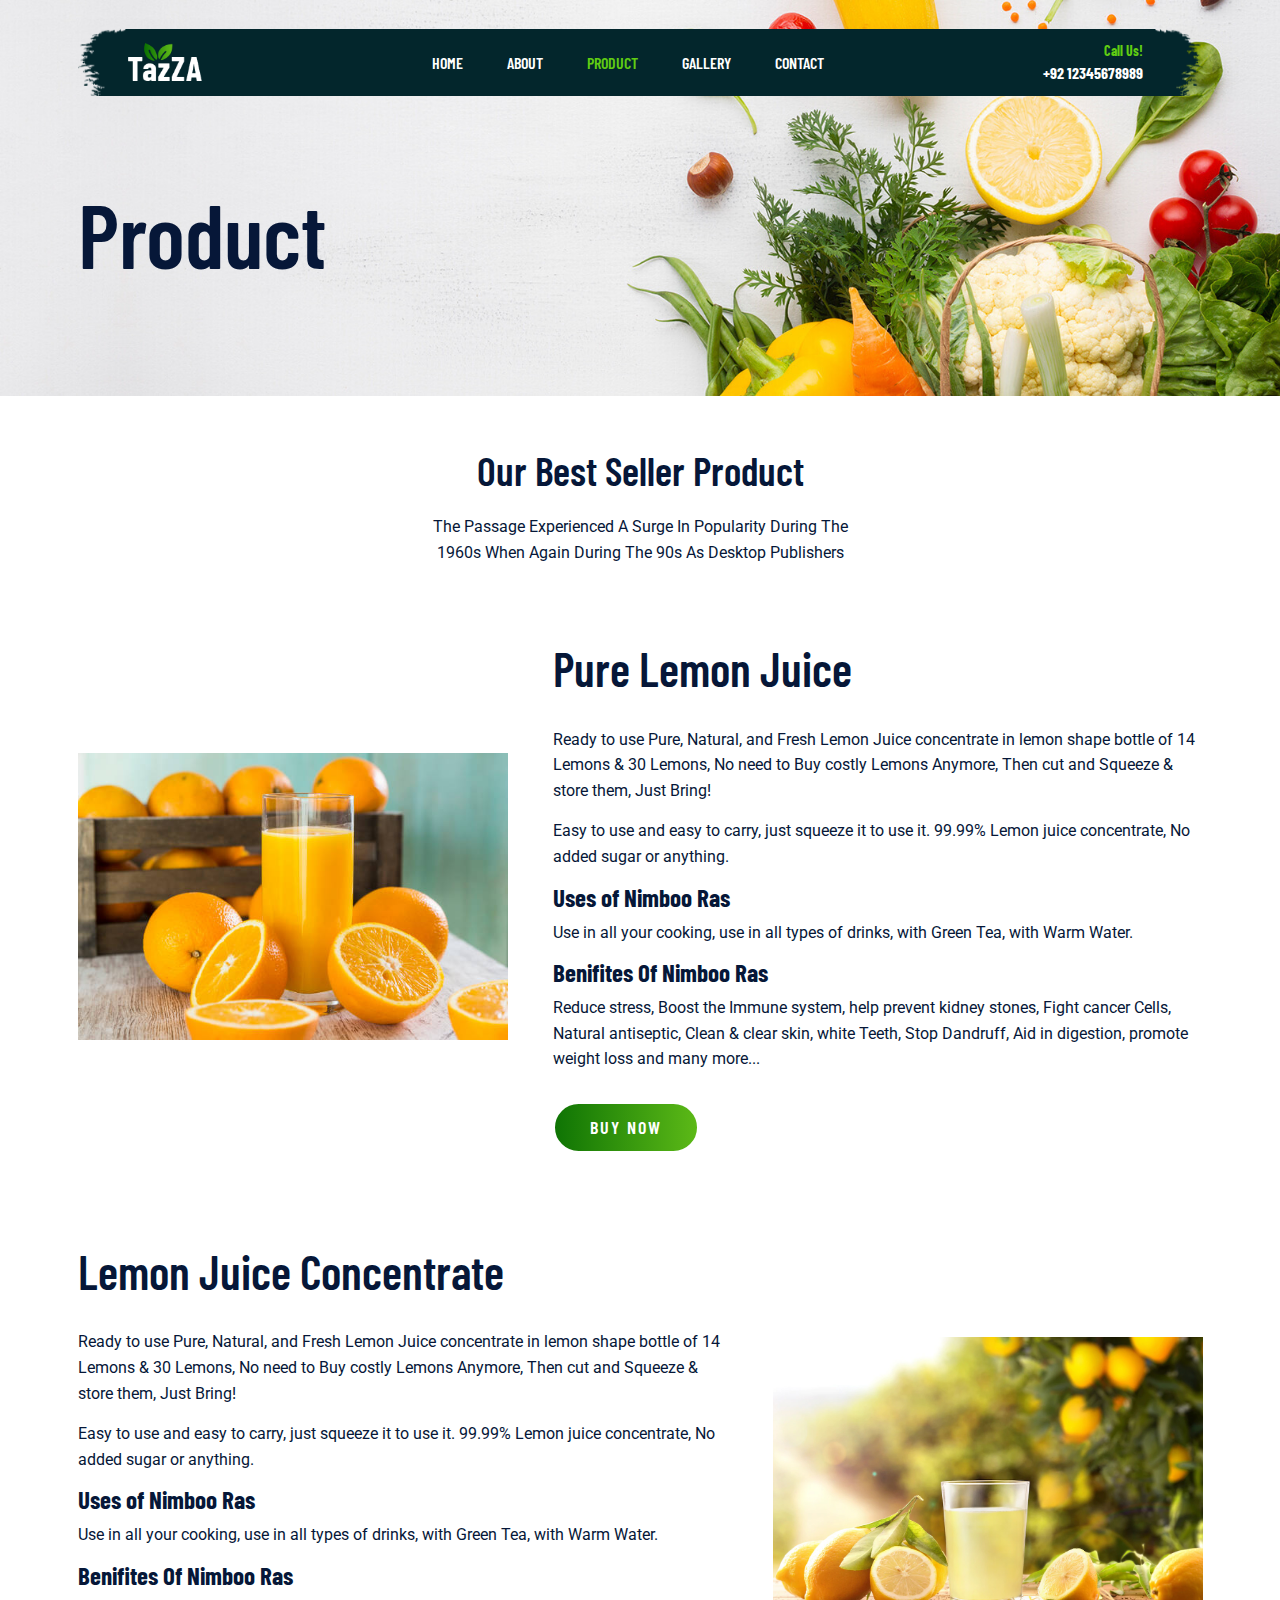
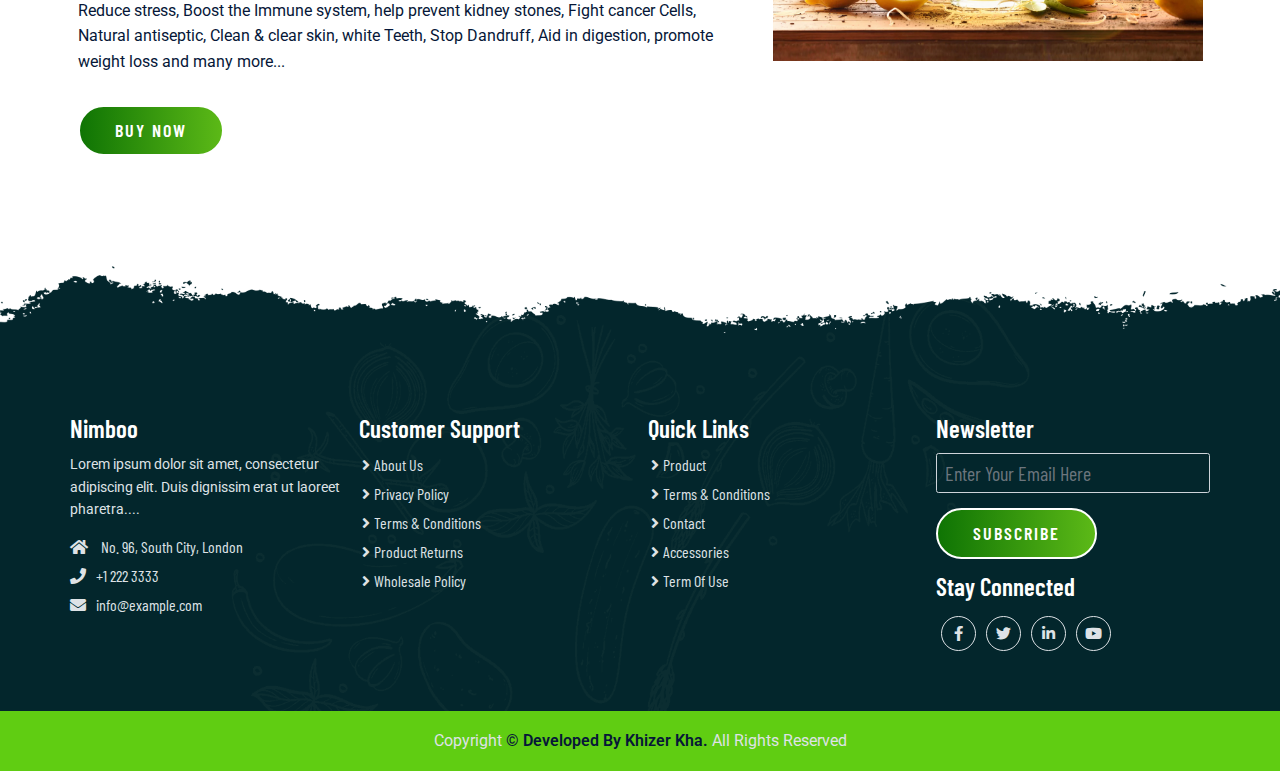
<file: product.html>
<!DOCTYPE html>
<html lang="en">
<head>
    <meta charset="UTF-8">
    <meta http-equiv="X-UA-Compatible" content="IE=edge">
    <meta name="viewport" content="width=device-width, initial-scale=1.0">
    <title>Product Page</title>
    <link rel="shortcut icon" href="favicon.ico" type="image/x-icon" />

    <!-- Bootstrap 5 CDN -->
    <link href="css/bootstrap.min.css" rel="stylesheet">

    <!-- Font Awesome 5 CDN -->
    <link rel="stylesheet" href="https://cdnjs.cloudflare.com/ajax/libs/font-awesome/5.15.4/css/all.min.css" />

    <!-- Style CSS -->
    <link rel="stylesheet" href="style.css">
</head>

<body class="product">
    <!-- Navbar Section -->
    <header id="full_nav">
        <div class="header">
            <div class="container">
                <nav class="navbar navbar-expand-lg">
                    <a class="navbar-brand" href="index.html">
                        <img decoding="async" src="images/logo.png" alt="">
                    </a>
                    <button class="navbar-toggler" type="button" data-bs-toggle="collapse" data-bs-target="#main-nav"
                        aria-controls="main-nav" aria-expanded="false" aria-label="Toggle navigation">
                        <!-- <span class="navbar-toggler-icon"></span> -->
                        <i class="fas fa-stream navbar-toggler-icon"></i>
                    </button>

                    <div class="collapse navbar-collapse" id="main-nav">
                        <ul class="navbar-nav mx-auto">
                            <li class="nav-item active">
                                <a class="nav-link" href="index.html">Home</a>
                            </li>

                            <li class="nav-item">
                                <a class="nav-link" href="about.html">About</a>
                            </li>

                            <li class="nav-item">
                                <a class="nav-link active" href="#">Product</a>
                            </li>

                            <li class="nav-item">
                                <a class="nav-link" href="gallery.html">Gallery</a>
                            </li>
                            <li class="nav-item">
                                <a class="nav-link" href="contact.html">Contact</a>
                            </li>
                        </ul>

                        <div class="header_right">
                            <div class="text-lg-end">
                                <span>Call Us!</span>
                                <span class="phone_no">+92 12345678989</span>
                            </div>
                        </div>
                    </div>
                </nav>
            </div>
        </div>
    </header>
    <!-- Navbar Section end -->

    <!-- banner Section start -->
    <section class="banner_section">
        <div class="container">
            <div class="banner-content">
                <h1>Product</h1>
            </div>
        </div>
    </section>
    <!-- banner section exit -->

    <!--Product Section start -->
    <section class="product_section">
        <div class="container">
            <div class="row justify-content-center">
                <div class="col-12 text-center pb-5">
                    <h2 class="section-title">Our Best Seller Product</h2>
                    <p class="section-subtitle">The Passage Experienced A Surge In Popularity During The 1960s When
                        Again During The 90s As Desktop Publishers</p>
                </div>
            </div>
            <div class="row align-items-center py-5">
                <div class="col-xl-5 col-lg-6 col-12 mb-5">
                    <div class="card border-0 me-lg-5">
                        <img decoding="async" src="images/products/fresh-fruits1.jpg" alt="products">
                    </div>
                </div>
                <div class="col-xl-7 col-lg-6 col-12 mb-5">
                    <div class="product-content">
                        <h2>Pure Lemon Juice</h2>
                        <div class="product-details">
                            <p>Ready to use Pure, Natural, and Fresh Lemon Juice concentrate in lemon shape bottle of 14
                                Lemons & 30 Lemons, No need to Buy costly Lemons Anymore, Then cut and Squeeze & store
                                them, Just Bring!</p>
                            <p>Easy to use and easy to carry, just squeeze it to use it. 99.99% Lemon juice concentrate,
                                No added sugar or anything.</p>

                            <h4>Uses of Nimboo Ras</h4>
                            <p>Use in all your cooking, use in all types of drinks, with Green Tea, with Warm Water.
                            </p>
                            <h4>Benifites Of Nimboo Ras</h4>
                            <p>Reduce stress, Boost the Immune system, help prevent kidney stones, Fight cancer Cells,
                                Natural antiseptic, Clean & clear skin, white Teeth, Stop Dandruff, Aid in digestion,
                                promote weight loss and many more...</p>

                            <a href="#" class="btn main-btn">Buy Now</a>
                        </div>
                    </div>
                </div>
            </div>
            <div class="row align-items-center py-5">
                <div class="col-xl-7 col-lg-6 col-12 mb-5  order-2 order-lg-1">
                    <div class="product-content">
                        <h2>Lemon Juice Concentrate</h2>
                        <div class="product-details">
                            <p>Ready to use Pure, Natural, and Fresh Lemon Juice concentrate in lemon shape bottle of 14
                                Lemons & 30 Lemons, No need to Buy costly Lemons Anymore, Then cut and Squeeze & store
                                them, Just Bring!</p>
                            <p>Easy to use and easy to carry, just squeeze it to use it. 99.99% Lemon juice concentrate,
                                No added sugar or anything.</p>

                            <h4>Uses of Nimboo Ras</h4>
                            <p>Use in all your cooking, use in all types of drinks, with Green Tea, with Warm Water.
                            </p>
                            <h4>Benifites Of Nimboo Ras</h4>
                            <p>Reduce stress, Boost the Immune system, help prevent kidney stones, Fight cancer Cells,
                                Natural antiseptic, Clean & clear skin, white Teeth, Stop Dandruff, Aid in digestion,
                                promote weight loss and many more...</p>

                            <a href="#" class="btn main-btn">Buy Now</a>
                        </div>
                    </div>
                </div>
                <div class="col-xl-5 col-lg-6 col-12 mb-5 order-1 order-lg-2">
                    <div class="card border-0 ms-lg-5">
                        <img decoding="async" src="images/products/fresh-fruits2.jpg" alt="product" class="img-fluid">
                    </div>
                </div>
            </div>

        </div>
    </section>
    <!--Product Section Exit -->

    <!-- Footer section -->
    <section class="footer_wrapper mt-3 mt-md-0">
        <div class="container px-5 px-lg-0">
            <div class="row">
                <div class="col-lg-3 col-sm-6 mb-5 mb-lg-0">
                    <h5>Nimboo</h5>
                    <p class="mb-4 ps-0 company_details">Lorem ipsum dolor sit amet, consectetur adipiscing elit. Duis
                        dignissim erat ut laoreet
                        pharetra....</p>
                    <div class="contact-info">
                        <ul class="list-unstyled">
                            <li><a href="#"><i class="fa fa-home me-3"></i> No. 96, South City, London</a></li>
                            <li><a href="#"><i class="fa fa-phone me-3"></i>+1 222 3333</a></li>
                            <li><a href="#"><i class="fa fa-envelope me-3"></i>info@example.com</a></li>
                        </ul>
                    </div>
                </div>
                <div class="col-lg-3 col-sm-6 mb-5 mb-lg-0">
                    <h5>Customer Support</h5>
                    <ul class="link-widget p-0">
                        <li><a href="#">About Us</a></li>
                        <li><a href="#">Privacy Policy</a></li>
                        <li><a href="#">Terms & Conditions</a></li>
                        <li><a href="#">Product Returns</a></li>
                        <li><a href="#">Wholesale Policy</a></li>
                    </ul>
                </div>
                <div class="col-lg-3 col-sm-6 mb-5 mb-lg-0">
                    <h5>Quick Links</h5>
                    <ul class="link-widget p-0">
                        <li><a href="#">Product</a></li>
                        <li><a href="#">Terms & Conditions</a></li>
                        <li><a href="#">Contact</a></li>
                        <li><a href="#">Accessories</a></li>
                        <li><a href="#">Term Of Use</a></li>
                    </ul>
                </div>
                <div class="col-lg-3 col-sm-6 mb-5 mb-lg-0">
                    <h5>Newsletter</h5>
                    <div class="form-group mb-4">
                        <input type="email" class="form-control bg-transparent" placeholder="Enter Your Email Here">
                        <button type="submit" class="btn main-btn">Subscribe</button>
                    </div>
                    <h5>Stay Connected</h5>
                    <ul class="social-network d-flex align-items-center p-0">
                        <li><a href="#"><i class="fab fa-facebook-f"></i></a></li>
                        <li><a href="#"><i class="fab fa-twitter"></i></a></li>
                        <li><a href="#"><i class="fab fa-linkedin-in"></i></a></li>
                        <li><a href="#"><i class="fab fa-youtube"></i></a></li>
                    </ul>
                </div>
            </div>
        </div>
        <div class="container-fluid copyright-section">
            <p>Copyright <a href="#">© Developed By Khizer Kha.</a> All Rights Reserved</p>
        </div>
    </section>
    <!-- Footer Section Exit  -->

    <!-- Bootstrap 5 CDN -->
    <script src="https://cdn.jsdelivr.net/npm/@popperjs/core@2.10.2/dist/umd/popper.min.js"></script>
    <script src="js/bootstrap.min.js"></script>

    <!-- Custom JS -->
    <script src="script.js"></script>
</body>
</html>
</file>
<file: style.css>
/* General CSS */
           @import url('https://fonts.googleapis.com/css2?family=Barlow+Condensed:wght@200;300;400;500;600;700;800;900&display=swap');
           @import url('https://fonts.googleapis.com/css2?family=Roboto:wght@300;400;500;700;900&display=swap');
           
           *,
           *::before,
           *::after {
               -webkit-box-sizing: border-box;
               -moz-box-sizing: border-box;
               box-sizing: border-box;
               margin: 0;
               padding: 0;
               text-decoration: none;
               outline: none;
           }
           
           :root {
           
               /* Background Color */
               --bg-white:#fff;
           
               /* Text Colors */
               --primary-text: #061738;
               --secondary-color: #60cd12;
               --light-color: #e2f6de;
               --dark-color: #03262c;
               --text-white: #fff;
               --text-gray: #dee2e6;
               --anchor-color: #007aff;
           
               /* Font Family */
               --primary-font: 'Barlow Condensed', sans-serif;
               --secondary-font: 'Roboto', sans-serif;
           }
           
           body,
           html {
               color: var(--primary-text);
               font-size: 10px;
               font-weight: 400;
               font-family: var(--primary-font);
               scroll-behavior: smooth;
               line-height: 1.5;
           }
           
           h1,
           h2,
           h3,
           h4,
           h5,
           h6,
           p {
               margin: 0;
           }
           
           h1 {
               font-size: 9rem;
               line-height: 1.4;
               font-weight: 600;
               color: var(--primary-text);
           }
           
           h2 {
               color: var(--primary-text);
               font-size: 4.7rem;
               font-weight: 600;
               display: inline-block;
               text-transform: capitalize;
               line-height: 1.2;
               margin-bottom: 2rem;
           }
           
           h3 {
               color: var(--text-white);
               font-size: 3.1rem;
               line-height: 1.2;
               font-weight: 700;
           }
           
           h4 {
               font-size: 2.5rem;
               font-weight: 700;
               line-height: 1;
               color: var(--primary-text);
           }
           
           h5 {
               font-size: 1.8rem;
               font-weight: 600;
               line-height: 1;
               color: var(--primary-text);
           }
           
           p {
               font-size: 1.6rem;
               line-height: 1.6;
               margin-top: 1rem;
               color: var(--primary-text);
               font-family: var(--secondary-font);
           }
           
           embed,
           iframe,
           img,
           object {
               max-width: 100%;
           }
           
           ul {
               margin: 0;
               padding: 0;
               list-style: none;
           }
           
           a,
           a:active,
           a:focus,
           a:hover,
           button {
               text-decoration: none;
               outline: 0;
           }
           
           li a {
               color: var(--text-white);
           }
           
           a:hover,
           button:hover {
               -webkit-transition: all 0.3s ease-in;
               -o-transition: all 0.3s ease-in;
               -moz-transition: all 0.3s ease-in;
               transition: all 0.3s ease-in;
           }
           
           ::-webkit-scrollbar {
               width: 10px;
           } 
           ::-webkit-scrollbar-track {
               background:var(--white); 
           } 
           ::-webkit-scrollbar-thumb {
               background: var(--secondary-color); 
           }  
           
           .main-btn {
               position: relative;
               color: var(--bg-white);
               background: linear-gradient(to right, #0f7404, #5cb917);
               z-index: 1;
               overflow: hidden;
               border: 0.2rem solid var(--bg-white);
               border-radius: 3.5rem;
               text-transform: uppercase;
               padding: 1rem 3.5rem;
               font-weight: 600;
               font-size: 1.8rem;
               margin-top: 1.5rem;
               letter-spacing: 0.2rem;
           }
           
           .main-btn:hover {
               background: var(--bg-white);
               color: var(--secondary-color);
               border: 0.2rem solid var(--secondary-color);
           }
           
           section {
               padding: 5rem 0;
           }
           
           .section-title {
               font-size: 4rem;
               font-weight: 600;
               color: var(--primary-text);
               text-transform: capitalize;
               margin-bottom: 2rem;
           }
           
           .section-subtitle {
               font-size: 1.6rem;
               font-weight: 400;
               color: var(--primary-text);
               font-family: var(--secondary-font);
               max-width: 40%;
               margin: auto;
               margin-bottom: 1.5rem;
           }
           
           .about .banner_section,
           .product .banner_section,
           .gallery .banner_section,
           .contact .banner_section,
           .distributors .banner_section {
               background: url('images/banner-slide/top-banner.jpg');
               background-repeat: no-repeat;
               background-position: center;
               background-size: cover;
               padding-top: 17rem;
               padding-bottom: 10rem;
               min-height: auto;
           }
           
           .contact .contact-form,
           .distributors .contact-form {
               background-color: var(--light-color);
               padding: 5rem;
               box-shadow: 0 0.2rem 1.5rem rgb(0 0 0 / 4%);
           }
           
           .contact .contact-form .form-control:focus,
           .distributors .contact-form .form-control:focus {
               outline: none;
               box-shadow: none;
           }
           
           .contact .contact-form .form-control::placeholder,
           .distributors .contact-form .form-control::placeholder {
               color: var(--primary-text);
           }
           
           .contact .contact-form .form-control,
           .distributors .contact-form .form-control {
               padding: 1rem 1.5rem;
               border-radius: 0.rem;
               border: 0.1rem solid var(--secondary-color);
               color: var(--primary-text);
               font-size: 1.5rem;
               font-weight: 400;
               font-family: var(--secondary-font);
           }
           
           /* 01 navbar css */
           
           .header {
               position: absolute;
               width: 100%;
               top: 2rem;
               left: 0;
               z-index: 2;
           }
           
           .header .navbar {
               background: url('images/header-bg.png');
               background-repeat: no-repeat;
               background-position: center;
               background-size: contain;
               padding: 2rem 5rem;
           }
           
           .navbar-brand {
               width: 7.5rem;
               margin-top: -0.1rem;
           }
           
           .header .navbar-nav .nav-link {
               color: var(--text-white);
               text-transform: uppercase;
               font-size: 1.6rem;
               font-weight: 600;
               padding: 0.5rem 2rem;
               margin: 0 0.2rem;
               font-family: var(--primary-font);
           }
           
           .header .navbar-nav .nav-link:hover,
           .header .navbar-nav .nav-link.active {
               color: var(--secondary-color);
           }
           
           .header .navbar-toggler {
               color: var(--text-white);
               font-size: 2rem;
               height: 2.7rem;
               padding: 0;
           }
           
           .header .navbar-toggler:focus {
               outline: none;
               box-shadow: none;
           }
           
           .header .header-right ul img {
               width: 2rem;
           }
           
           .header .header_right span {
               color: var(--secondary-color);
               display: block;
               font-weight: 700;
               font-size: 1.4rem;
               margin-right: 1rem;
           }
           
           .header .header_right .phone_no {
               color: var(--text-white);
               font-size: 1.6rem;
           }
           
           .header .header_right a {
               height: 3.5rem;
               width: 3.5rem;
               text-align: center;
               background-color: #13424a;
               border-radius: 50%;
               margin-left: 1rem;
               display: flex;
               align-items: center;
               justify-content: center;
           }
           
           .header-scrolled {
               position: fixed;
               top: -0.4rem;
               left: 0;
               right: 0;
               width: 100%;
               max-width: 1320px;
               margin: auto;
               z-index: 999;
               /* box-shadow: .5084rem 1.1419rem 2.5rem 0 rgb(0 0 0 / 8%); */
               transition: 0.3s ease-in-out;
           }
           
           /* 02 Banner Section */
           
           .banner_section {
               background: url('images/banner-slide/Banner-1.jpg');
               background-repeat: no-repeat;
               background-size: cover;
               background-position: center;
               min-height: 90vh;
           }
           
           .banner_section .carousel-item {
               padding: 3rem 0;
               height: 90vh;
           }
           
           .banner_section .carousel-caption {
               top: 30%;
               bottom: 0;
               left: 3%;
               right: 0;
               text-align: left;
               width: 100%;
           }
           
           .banner_section .carousel-caption h3 {
               padding: 0.5rem 1.5rem;
               background-color: var(--dark-color);
               display: inline;
           }
           
           .banner_section .carousel-caption p {
               max-width: 40rem;
               margin-bottom: 2rem;
           }
           
           /* Features CSS */
           
           .feature_section .features-box {
               background-color: transparent;
               border: 0.15rem solid var(--light-color);
               padding: 8rem 0;
               transition: all 0.3s;
           }
           
           .feature_section .features-box .features-icon-border {
               background-color: transparent;
               border-radius: 50%;
               border: 0.2rem solid var(--light-color);
               padding: 1.3rem;
               display: inline-block;
           }
           
           .feature_section .features-box .features-icon {
               height: 6.5rem;
               width: 6.5rem;
               background-color: var(--light-color);
               margin: auto;
               border-radius: 50%;
               display: flex;
               align-items: center;
               justify-content: center;
           }
           
           .feature_section .features-box .features-icon img {
               width: 3.7rem;
           }
           
           .feature_section .features-box h3 {
               margin-top: 1.5rem;
               color: var(--primary-text);
           }
           
           .feature_section .features-box:hover {
               background-color: #03262c;
               border-color: #03262c;
           }
           
           .feature_section .features-box:hover h3 {
               color: #fff;
           }
           
           .feature_section .features-box:hover .features-icon-border {
               border-color: #36970e;
           }
           
           
           /* About Section */
           
           .landing_about_section {
               background: url('images/about/about-banner.jpg');
               background-repeat: no-repeat;
               background-size: cover;
               background-position: center;
               padding: 9rem 0;
           }
           
           .landing_about_section p {
               color: var(--primary-text);
               margin-bottom: 2rem;
           }
           
           
           /* product card design */
           
           .landing_product_section .product-card {
               position: relative;
               overflow: hidden;
               cursor: pointer;
               border: transparent;
               border: 0.2rem solid var(--light-color);
               padding: 2rem 1rem;
               position: relative;
               transition: all 0.3s;
           }
           
           .landing_product_section .product-card .product-img {
               margin-bottom: 7rem;
               text-align: center;
           }
           
           .landing_product_section .product-card h3 {
               color: var(--primary-text);
           }
           
           .landing_product_section .product-card span {
               font-size: 1.8rem;
               font-weight: 600;
               text-transform: uppercase;
               color: var(--secondary-color);
               margin-right: 0.5rem;
               text-decoration: line-through;
               transition: all 0.3s;
           
           }
           
           .landing_product_section .product-detail {
               position: absolute;
               bottom: -22rem;
               right: 0;
               left: 0;
               text-align: center;
               padding: 5rem 1rem;
               background-color: var(--dark-color);
               transition: all 0.5s ease;
           }
           
           .landing_product_section .product-card:hover .product-detail {
               bottom: 0;
           }
           
           
           /* 4.5 Testimonial */
           .testimonial_section {
               background-color: var(--light-color);
               padding-bottom: 8rem;
           }
           
           .testimonial_section .carousel-indicators {
               bottom: -6rem;
           }
           
           .testimonial_section .carousel-indicators button {
               background-color: var(--dark-color);
               width: 1.2rem;
               height: 1.2rem;
               border-radius: 50%;
           
           }
           
           .testimonial_section .card {
               background: url('images/testimonial/testimonial-bg.png');
               background-size: cover;
               background-repeat: no-repeat;
               background-position: center center;
               text-align: right;
               padding: 5rem 5rem 5rem 0;
               border-radius: 0 .5rem .5rem 0;
               border: 0.1rem solid transparent;
           }
           
           .testimonial_section .profile-box {
               padding: 1.875rem;
               background-color: var(--dark-color);
               border-radius: .5rem 0 0 .5rem;
           }
           
           .testimonial_section .profile-box img {
               border-radius: .625rem 3.125rem;
               width: 100%;
               height: 100%;
               object-fit: cover;
           }
           
           .testimonial_section .desc-box {
               padding-left: 2.5rem;
           }
           
           /* Gallery CSS */
           
           .gallery_section img {
               width: 100%;
               height: 100%;
               object-fit: cover;
           }
           
           /* Footer CSS */
           
           .footer_wrapper {
               background: url('images/footer-bg/footer_bg.png');
               background-repeat: no-repeat;
               background-size: cover;
               background-position: top center;
               padding-top: 15rem;
               padding-bottom: 0rem;
           }
           
           .footer_wrapper h5 {
               color: var(--text-white);
               font-size: 2.5rem;
               margin-bottom: 1.25rem;
           }
           
           .footer_wrapper ul li {
               margin-bottom: .5rem;
               list-style: none;
           }
           
           .footer_wrapper .company_details {
               font-size: 1.4rem;
           }
           
           .footer_wrapper .contact-info li a {
               color: var(--text-gray);
               font-size: 1.6rem;
           }
           
           .footer_wrapper .link-widget li a,
           .footer_wrapper p {
               color: var(--text-gray);
               font-size: 1.6rem;
               padding-left: 1.5rem;
               position: relative;
               -webkit-transition: all 0.3s ease-out 0s;
               transition: all 0.3s ease-out 0s;
           }
           
           .footer_wrapper .link-widget li a::before {
               content: '\f105';
               font-family: "Font Awesome 5 Free";
               font-weight: 900;
               position: absolute;
               left: 0.3rem;
               top: 50%;
               -webkit-transform: translateY(-50%);
               transform: translateY(-50%);
           }
           
           .footer_wrapper .link-widget li a:hover {
               margin-left: .625rem;
               color: var(--secondary-color);
           }
           
           .footer_wrapper .social-network a {
               width: 3.5rem;
               height: 3.5rem;
               margin: .5rem;
               line-height: 3.2rem;
               font-size: 1.5rem;
               display: inline-block;
               border: .125rem solid var(--text-gray);
               color: var(--text-gray);
               text-align: center;
               border-radius: 100%;
               -webkit-transition: all 0.3s cubic-bezier(0.645, 0.045, 0.355, 1);
               transition: all 0.3s cubic-bezier(0.645, 0.045, 0.355, 1);
           }
           
           .footer_wrapper .social-network a:hover {
               background-color: var(--secondary-color);
               border-color: var(--secondary-color);
               color: var(--text-white);
               box-shadow: 0 .625rem .9375rem 0 rgb(0 0 0 / 10%);
               transform: translateY(-0.1875rem);
           }
           
           .footer_wrapper .form-control {
               font-size: 2rem;
               color: white;
           }
           
           .footer_wrapper .form-control:focus {
               outline: none;
               box-shadow: none;
               border-color: var(--secondary-color);
           }
           
           .footer_wrapper .copyright-section {
               background-color: var(--secondary-color);
               text-align: center;
               margin-top: 5rem;
           }
           
           .footer_wrapper .copyright-section p {
               margin-top: 0;
               padding: 3rem 0;
               line-height: 0;
           }
           
           .footer_wrapper .copyright-section a {
               color: var(--primary-text);
               font-weight: 600;
           }
           
           /* ===========================
           About Page CSS
           ============================== */
           
           .about .about-details p {
               color: var(--primary-text);
           }
           
           /* ===========================
           Contact Page CSS
           ============================== */
           .contact .contact-form textarea {
               min-height: 15rem;
           }
           
           .contact .content-box .info-box li {
               position: relative;
               padding-left: 7rem;
               padding-bottom: 3.5rem;
               margin-bottom: 2.9rem;
           }
           
           .contact .content-box .info-box li i {
               position: absolute;
               left: 0;
               top: 1.5rem;
               font-size: 4.5rem;
               line-height: 4.5rem;
               color: var(--primary-text);
           }
           
           .contact .content-box .info-box li p {
               color: var(--primary-text);
           }
           
           .contact .content-box .info-box li a {
               color: var(--dark-color);
               font-size: 2.5rem;
               font-weight: 400;
               margin-bottom: 0;
               font-family: var(--secondary-font);
           }
           
           
           /* ===========================
           Product Page CSS
           ============================== */
           
           .product .product-details p {
               margin-bottom: 1.5rem;
           
           
           }
           
           /* Responsive CSS */
           
           /* Media Query 1170px */
           @media (max-width:1170px) {
           
               /* General CSS */
               .section-subtitle {
                   max-width: 60%;
               }
           
               /* 01 Navbar CSS */
               .header .navbar {
                   background-size: cover;
                   padding: 2rem;
               }
           
               .header .navbar-nav {
                   margin-top: 2rem;
               }
           
               .header .navbar-nav .nav-link {
                   padding: 0.2rem 0.5rem;
                   margin-bottom: 1rem;
               }
           
               .header .header_right span {
                   padding: 0.2rem 0.5rem;
               }
           
               /* 02 Banner Section */
               .banner_section .carousel-item {
                   height: 90vh;
               }
           }
           
           /* Media Query 991px */
           @media (max-width:991px) {
           
               /* 01 Navbar CSS */
               .header .navbar {
                   background-size: cover;
                   padding: 1rem 2rem;
               }
           
               .header .navbar-nav {
                   margin-top: 2rem;
               }
           
               .header .navbar-nav .nav-link {
                   padding: 0.2rem 0.5rem;
                   margin-bottom: 1rem;
               }
           
               .header .header_right span {
                   padding: 0.2rem 0.5rem;
               }
           
           
               /* General CSS */
               .about .banner_section,
               .product .banner_section,
               .Gallery .banner_section,
               .contact .banner_section {
                   padding-top: 12.5rem;
                   padding-bottom: 3rem;
               }
           }
           
           /* Media Query 767px */
           @media (max-width:767px) {
           
               /* General CSS */
               body,
               html {
                   font-size: 8px;
               }
           
               .section-subtitle {
                   max-width: 80%;
               }
           
               /* 02 Banner Section */
               .banner_section {
                   min-height: 70vh;
               }
           
               .banner_section .carousel-item {
                   height: 70vh;
               }
           }
           
           /* Media Query 590px */
           @media (max-width:590px) {
           
               /* General CSS */
               body,
               html {
                   font-size: 7px;
               }
           }
</file>
